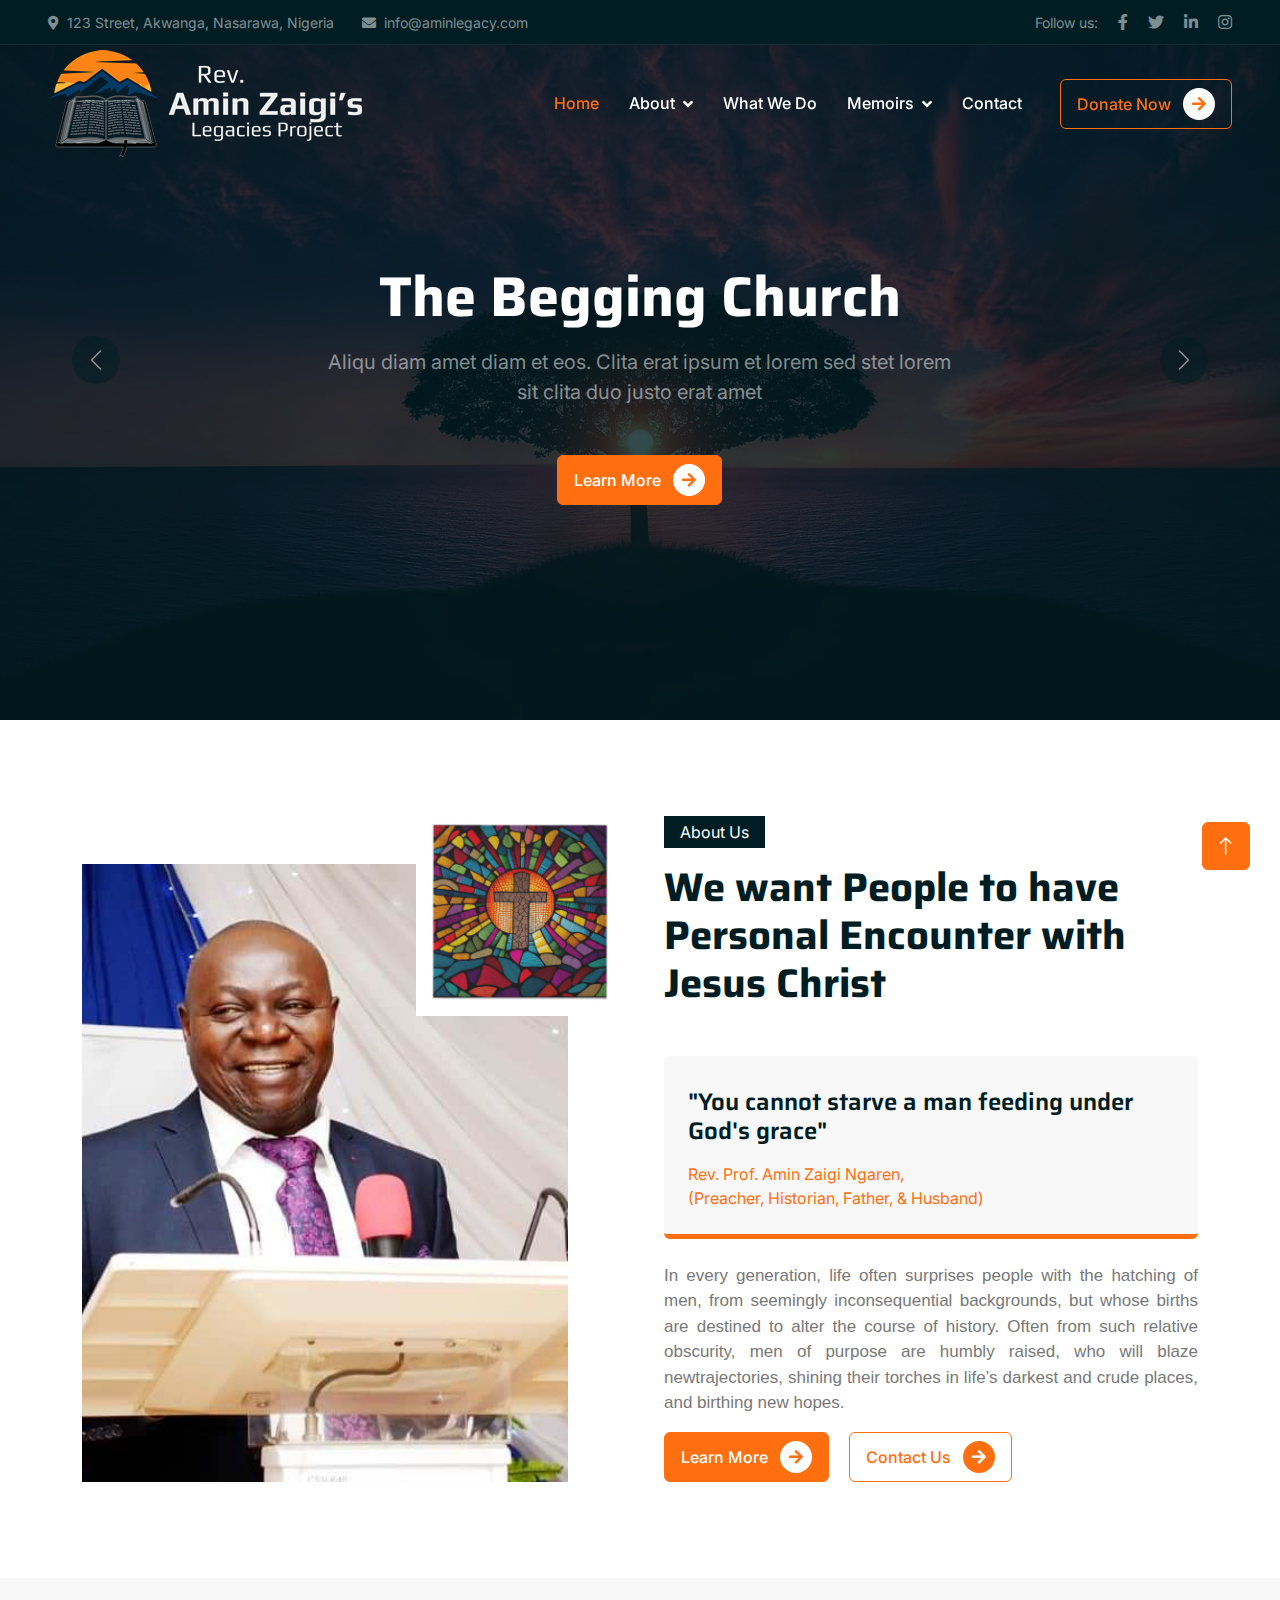
<file: index.html>
<!DOCTYPE html>
<html lang="en">
<head>
    <meta charset="utf-8">
    <title>Rev. Amin Legacy Project</title>
    <meta content="width=device-width, initial-scale=1.0" name="viewport">
    <meta content="" name="keywords">
    <meta content="" name="description">

    <!-- Favicon -->
    <link href="img/favicon.ico" rel="icon">

    <!-- Google Web Fonts -->
    <link rel="preconnect" href="https://fonts.googleapis.com">
    <link rel="preconnect" href="https://fonts.gstatic.com" crossorigin>
    <link href="https://fonts.googleapis.com/css2?family=Inter:wght@400;500;600&family=Saira:wght@500;600;700&display=swap" rel="stylesheet"> 

    <!-- Icon Font Stylesheet -->
    <link href="https://cdnjs.cloudflare.com/ajax/libs/font-awesome/5.10.0/css/all.min.css" rel="stylesheet">
    <link href="https://cdn.jsdelivr.net/npm/bootstrap-icons@1.4.1/font/bootstrap-icons.css" rel="stylesheet">

    <!-- Libraries Stylesheet -->
    <link href="lib/animate/animate.min.css" rel="stylesheet">
    <link href="lib/owlcarousel/assets/owl.carousel.min.css" rel="stylesheet">

    <!-- Customized Bootstrap Stylesheet -->
    <link href="css/bootstrap.min.css" rel="stylesheet">

    <!-- Template Stylesheet -->
    <link href="css/style.css" rel="stylesheet">
</head>

<body>
    <!-- Spinner Start -->
    <div id="spinner" class="show bg-white position-fixed translate-middle w-100 vh-100 top-50 start-50 d-flex align-items-center justify-content-center">
        <div class="spinner-grow text-primary" role="status"></div>
    </div>
    <!-- Spinner End -->


    <!-- Navbar Start -->
    <div class="container-fluid fixed-top px-0 wow fadeIn" data-wow-delay="0.1s">
        <div class="top-bar text-white-50 row gx-0 align-items-center d-none d-lg-flex bg-dark">
            <div class="col-lg-6 px-5 text-start">
                <small><i class="fa fa-map-marker-alt me-2"></i>123 Street, Akwanga, Nasarawa, Nigeria</small>
                <small class="ms-4"><i class="fa fa-envelope me-2"></i>info@aminlegacy.com</small>
            </div>
            <div class="col-lg-6 px-5 text-end">
                <small>Follow us:</small>
                <a class="text-white-50 ms-3" href=""><i class="fab fa-facebook-f"></i></a>
                <a class="text-white-50 ms-3" href=""><i class="fab fa-twitter"></i></a>
                <a class="text-white-50 ms-3" href=""><i class="fab fa-linkedin-in"></i></a>
                <a class="text-white-50 ms-3" href=""><i class="fab fa-instagram"></i></a>
            </div>
        </div>

        <nav class="navbar navbar-expand-lg navbar-dark py-lg-0 px-lg-5 wow fadeIn" data-wow-delay="0.1s">
            <a  class="navbar-brand" href="#">
                <img src="./img/logos.png " width="314" height="107" class="d-inline-block align-top" alt="">
              </a>
            <button type="button" class="navbar-toggler me-4" data-bs-toggle="collapse" data-bs-target="#navbarCollapse">
                <span class="navbar-toggler-icon"></span>
            </button>
            <div class="collapse navbar-collapse" id="navbarCollapse">
                <div class="navbar-nav ms-auto p-4 p-lg-0">
                    <a href="index.html" class="nav-item nav-link active">Home</a>
                    <div class="nav-item dropdown">
                        <a href="#" class="nav-link dropdown-toggle" data-bs-toggle="dropdown">About</a>
                        <div class="dropdown-menu m-0">
                            <a href="#aboutamin.html" class="dropdown-item">About Rev. Amin</a>
                            <a href="#service.html" class="dropdown-item">About Amin Legacy Project</a>
                            <a href="#donate.html" class="dropdown-item">Donate</a>
                            <a href="#team.html" class="dropdown-item">Our Team</a>
                            <a href="#blog.html" class="dropdown-item">Blog</a>
                        </div>
                    </div>
                    <a href="#whatwedo.html" class="nav-item nav-link">What We Do</a>
                    <div class="nav-item dropdown">
                        <a href="#" class="nav-link dropdown-toggle" data-bs-toggle="dropdown">Memoirs</a>
                        <div class="dropdown-menu m-0">
                            <a href="#aboutamin.html" class="dropdown-item">Rev. Amin's Sermons</a>
                            <a href="#service.html" class="dropdown-item">Rev. Amin's Articles</a>
                            <a href="#team.html" class="dropdown-item">Academic Works</a>
                            <a href="#donate.html" class="dropdown-item">Gallery</a>
                            <a href="#blog.html" class="dropdown-item">Timeline</a>
                        </div>
                    </div>
                    <a href="contact.html" class="nav-item nav-link">Contact</a>
                </div>
                <div class="d-none d-lg-flex ms-2">
                    <a class="btn btn-outline-primary py-2 px-3" href="">
                        Donate Now
                        <div class="d-inline-flex btn-sm-square bg-white text-primary rounded-circle ms-2">
                            <i class="fa fa-arrow-right"></i>
                        </div>
                    </a>
                </div>
            </div>
        </nav>
    </div>
    <!-- Navbar End -->


    <!-- Carousel Start -->
    <div class="container-fluid p-0 mb-5">
        <div id="header-carousel" class="carousel slide" data-bs-ride="carousel">
            <div class="carousel-inner">
                <div class="carousel-item active">
                    <img class="w-100" src="img/carousel-1.jpg" alt="Image">
                    <div class="carousel-caption">
                        <div class="container">
                            <div class="row justify-content-center">
                                <div class="col-lg-7 pt-5">
                                    <h1 class="display-4 text-white mb-3 animated slideInDown">The Begging Church</h1>
                                    <p class="fs-5 text-white-50 mb-5 animated slideInDown">Aliqu diam amet diam et eos. Clita erat ipsum et lorem sed stet lorem sit clita duo justo erat amet</p>
                                    <a class="btn btn-primary py-2 px-3 animated slideInDown" href="">
                                        Learn More
                                        <div class="d-inline-flex btn-sm-square bg-white text-primary rounded-circle ms-2">
                                            <i class="fa fa-arrow-right"></i>
                                        </div>
                                    </a>
                                </div>
                            </div>
                        </div>
                    </div>
                </div>
                <div class="carousel-item">
                    <img class="w-100" src="img/carousel-2.jpg" alt="Image">
                    <div class="carousel-caption">
                        <div class="container">
                            <div class="row justify-content-center">
                                <div class="col-lg-7 pt-5">
                                    <h1 class="display-4 text-white mb-3 animated slideInDown">Give me this Mountain</h1>
                                    <p class="fs-5 text-white-50 mb-5 animated slideInDown">Aliqu diam amet diam et eos. Clita erat ipsum et lorem sed stet lorem sit clita duo justo erat amet</p>
                                    <a class="btn btn-primary py-2 px-3 animated slideInDown" href="">
                                        Learn More
                                        <div class="d-inline-flex btn-sm-square bg-white text-primary rounded-circle ms-2">
                                            <i class="fa fa-arrow-right"></i>
                                        </div>
                                    </a>
                                </div>
                            </div>
                        </div>
                    </div>
                </div>
            </div>
            <button class="carousel-control-prev" type="button" data-bs-target="#header-carousel"
                data-bs-slide="prev">
                <span class="carousel-control-prev-icon" aria-hidden="true"></span>
                <span class="visually-hidden">Previous</span>
            </button>
            <button class="carousel-control-next" type="button" data-bs-target="#header-carousel"
                data-bs-slide="next">
                <span class="carousel-control-next-icon" aria-hidden="true"></span>
                <span class="visually-hidden">Next</span>
            </button>
        </div>
    </div>
    <!-- Carousel End -->


    <!-- About Start -->
    <div class="container-xxl py-5">
        <div class="container">
            <div class="row g-5">
                <div class="col-lg-6 wow fadeInUp" data-wow-delay="0.1s">
                    <div class="position-relative overflow-hidden h-100" style="min-height: 400px;">
                        <img class="position-absolute w-100 h-100 pt-5 pe-5" src="img/about-1.jpg" alt="" style="object-fit: cover;">
                        <img class="position-absolute top-0 end-0 bg-white ps-2 pb-2" src="img/about-2.jpg" alt="" style="width: 200px; height: 200px;">
                    </div>
                </div>
                <div class="col-lg-6 wow fadeInUp" data-wow-delay="0.5s">
                    <div class="h-100">
                        <div class="d-inline-block bg-dark text-white py-1 px-3 mb-3">About Us</div>
                        <h1 class="display-6 mb-5">We want People to have Personal Encounter with Jesus Christ</h1>
                        <div class="bg-light border-bottom border-5 border-primary rounded p-4 mb-4">
                            <p class="text-dark mb-2"><h4>"You cannot starve a man feeding under God's grace"</h4></p>
                            <span class="text-primary">Rev. Prof. Amin Zaigi Ngaren, <br>(Preacher, Historian, Father, & Husband)</span>
                        </div>
                        <p class="zaigi">In every generation, life often surprises people with the hatching of 
                            men, from seemingly inconsequential backgrounds, but whose births are destined to 
                            alter the course of history. Often from such relative obscurity, men of purpose are 
                            humbly raised, who will blaze newtrajectories, shining their torches in life’s 
                            darkest and crude places, and birthing new hopes.</p>
                        <a class="btn btn-primary py-2 px-3 me-3" href="">
                            Learn More
                            <div class="d-inline-flex btn-sm-square bg-white text-primary rounded-circle ms-2">
                                <i class="fa fa-arrow-right"></i>
                            </div>
                        </a>
                        <a class="btn btn-outline-primary py-2 px-3" href="">
                            Contact Us
                            <div class="d-inline-flex btn-sm-square bg-primary text-white rounded-circle ms-2">
                                <i class="fa fa-arrow-right"></i>
                            </div>
                        </a>
                    </div>
                </div>
            </div>
        </div>
    </div>
    <!-- About End -->


    <!-- Causes Start -->
    <div class="container-xxl bg-light my-5 py-5">
        <div class="container py-5">
            <div class="text-center mx-auto mb-5 wow fadeInUp" data-wow-delay="0.1s" style="max-width: 500px;">
                <div class="d-inline-block bg-dark text-white py-1 px-3 mb-3">Feature Causes</div>
                <h1 class="display-6 mb-5">Every Person Deserves The Opportunity To Know Christ</h1>
            </div>
            <div class="row g-4 justify-content-center">
                <div class="col-lg-4 col-md-6 wow fadeInUp" data-wow-delay="0.1s">
                    <div class="causes-item d-flex flex-column bg-white border-top border-5 border-primary rounded-top overflow-hidden h-100">
                        <div class="text-center p-4 pt-0">
                            <div class="d-inline-block bg-primary text-white rounded-bottom fs-5 pb-1 px-3 mb-4">
                                <small>Education</small>
                            </div>
                            <h5 class="mb-3">Education For African Children</h5>
                            <p>Tempor erat elitr rebum at clita dolor diam ipsum sit diam amet diam et eos</p>
                            </div>
                        <div class="position-relative mt-auto">
                            <img class="img-fluid" src="img/courses-1.jpg" alt="">
                            <div class="causes-overlay">
                                <a class="btn btn-outline-primary" href="">
                                    Read More
                                    <div class="d-inline-flex btn-sm-square bg-primary text-white rounded-circle ms-2">
                                        <i class="fa fa-arrow-right"></i>
                                    </div>
                                </a>
                            </div>
                        </div>
                    </div>
                </div>
                <div class="col-lg-4 col-md-6 wow fadeInUp" data-wow-delay="0.3s">
                    <div class="causes-item d-flex flex-column bg-white border-top border-5 border-primary rounded-top overflow-hidden h-100">
                        <div class="text-center p-4 pt-0">
                            <div class="d-inline-block bg-primary text-white rounded-bottom fs-5 pb-1 px-3 mb-4">
                                <small>Pure Water</small>
                            </div>
                            <h5 class="mb-3">Ensure Pure Drinking Water</h5>
                            <p>Tempor erat elitr rebum at clita dolor diam ipsum sit diam amet diam et eos</p>
                             
                        </div>
                        <div class="position-relative mt-auto">
                            <img class="img-fluid" src="img/courses-2.jpg" alt="">
                            <div class="causes-overlay">
                                <a class="btn btn-outline-primary" href="">
                                    Read More
                                    <div class="d-inline-flex btn-sm-square bg-primary text-white rounded-circle ms-2">
                                        <i class="fa fa-arrow-right"></i>
                                    </div>
                                </a>
                            </div>
                        </div>
                    </div>
                </div>
                <div class="col-lg-4 col-md-6 wow fadeInUp" data-wow-delay="0.5s">
                    <div class="causes-item d-flex flex-column bg-white border-top border-5 border-primary rounded-top overflow-hidden h-100">
                        <div class="text-center p-4 pt-0">
                            <div class="d-inline-block bg-primary text-white rounded-bottom fs-5 pb-1 px-3 mb-4">
                                <small>Healthy Life</small>
                            </div>
                            <h5 class="mb-3">Ensure Medical Treatment</h5>
                            <p>Tempor erat elitr rebum at clita dolor diam ipsum sit diam amet diam et eos</p>
                            </div>
                        <div class="position-relative mt-auto">
                            <img class="img-fluid" src="img/courses-3.jpg" alt="">
                            <div class="causes-overlay">
                                <a class="btn btn-outline-primary" href="">
                                    Read More
                                    <div class="d-inline-flex btn-sm-square bg-primary text-white rounded-circle ms-2">
                                        <i class="fa fa-arrow-right"></i>
                                    </div>
                                </a>
                            </div>
                        </div>
                    </div>
                </div>
            </div>
        </div>
    </div>
    <!-- Causes End -->


    <!-- Service Start -->
    <div class="container-xxl py-5">
        <div class="container">
            <div class="text-center mx-auto mb-5 wow fadeInUp" data-wow-delay="0.1s" style="max-width: 500px;">
                <div class="d-inline-block bg-dark text-white py-1 px-3 mb-3">What We Do</div>
                <h1 class="display-6 mb-5">Learn More What We Do And Get Involved</h1>
            </div>
            <div class="row g-4 justify-content-center">
                <div class="col-lg-4 col-md-6 wow fadeInUp" data-wow-delay="0.1s">
                    <div class="service-item bg-white text-center h-100 p-4 p-xl-5">
                        <img class="img-fluid mb-4" src="img/icon-1.png" alt="">
                        <h4 class="mb-3">Child Education</h4>
                        <p class="mb-4">Tempor ut dolore lorem kasd vero ipsum sit eirmod sit. Ipsum diam justo sed vero dolor duo.</p>
                        <a class="btn btn-outline-primary px-3" href="">
                            Learn More
                            <div class="d-inline-flex btn-sm-square bg-primary text-white rounded-circle ms-2">
                                <i class="fa fa-arrow-right"></i>
                            </div>
                        </a>
                    </div>
                </div>
                <div class="col-lg-4 col-md-6 wow fadeInUp" data-wow-delay="0.3s">
                    <div class="service-item bg-white text-center h-100 p-4 p-xl-5">
                        <img class="img-fluid mb-4" src="img/icon-2.png" alt="">
                        <h4 class="mb-3">Medical Treatment</h4>
                        <p class="mb-4">Tempor ut dolore lorem kasd vero ipsum sit eirmod sit. Ipsum diam justo sed vero dolor duo.</p>
                        <a class="btn btn-outline-primary px-3" href="">
                            Learn More
                            <div class="d-inline-flex btn-sm-square bg-primary text-white rounded-circle ms-2">
                                <i class="fa fa-arrow-right"></i>
                            </div>
                        </a>
                    </div>
                </div>
                <div class="col-lg-4 col-md-6 wow fadeInUp" data-wow-delay="0.5s">
                    <div class="service-item bg-white text-center h-100 p-4 p-xl-5">
                        <img class="img-fluid mb-4" src="img/icon-3.png" alt="">
                        <h4 class="mb-3">Pure Drinking Water</h4>
                        <p class="mb-4">Tempor ut dolore lorem kasd vero ipsum sit eirmod sit. Ipsum diam justo sed vero dolor duo.</p>
                        <a class="btn btn-outline-primary px-3" href="">
                            Learn More
                            <div class="d-inline-flex btn-sm-square bg-primary text-white rounded-circle ms-2">
                                <i class="fa fa-arrow-right"></i>
                            </div>
                        </a>
                    </div>
                </div>
            </div>
        </div>
    </div>
    <!-- Service End -->


    <!-- Donate Start -->
    <div class="container-fluid donate my-5 py-5" data-parallax="scroll" data-image-src="img/carousel-2.jpg">
        <div class="container py-5">
            <div class="row g-5 align-items-center">
                <div class="col-lg-6 wow fadeIn" data-wow-delay="0.1s">
                    <div class="d-inline-block bg-dark text-white py-1 px-3 mb-3">Donate Now</div>
                    <h1 class="display-6 text-white mb-5">Thanks For The Results Achieved With You</h1>
                    <p class="text-white-50 mb-0">Tempor erat elitr rebum at clita. Diam dolor diam ipsum sit. Aliqu diam amet diam et eos. Clita erat ipsum et lorem et sit, sed stet lorem sit clita duo justo magna dolore erat amet</p>
                </div>
                <div class="col-lg-6 wow fadeIn" data-wow-delay="0.5s">
                    <div class="h-100 bg-white p-5">
                        <form>
                            <div class="row g-3">
                                <div class="col-12">
                                    <div class="form-floating">
                                        <input type="text" class="form-control bg-light border-0" id="name" placeholder="Your Name">
                                        <label for="name">Your Name</label>
                                    </div>
                                </div>
                                <div class="col-12">
                                    <div class="form-floating">
                                        <input type="email" class="form-control bg-light border-0" id="email" placeholder="Your Email">
                                        <label for="email">Your Email</label>
                                    </div>
                                </div>
                                <div class="col-12">
                                    <div class="btn-group d-flex justify-content-around">
                                        <input type="radio" class="btn-check" name="btnradio" id="btnradio1" checked>
                                        <label class="btn btn-light py-3" for="btnradio1">$10</label>

                                        <input type="radio" class="btn-check" name="btnradio" id="btnradio2">
                                        <label class="btn btn-light py-3" for="btnradio2">$20</label>

                                        <input type="radio" class="btn-check" name="btnradio" id="btnradio3">
                                        <label class="btn btn-light py-3" for="btnradio3">$30</label>
                                    </div>
                                </div>
                                <div class="col-12">
                                    <button class="btn btn-primary px-5" style="height: 60px;">
                                        Donate Now
                                        <div class="d-inline-flex btn-sm-square bg-white text-primary rounded-circle ms-2">
                                            <i class="fa fa-arrow-right"></i>
                                        </div>
                                    </button>
                                </div>
                            </div>
                        </form>
                    </div>
                </div>
            </div>
        </div>
    </div>
    <!-- Donate End -->


    <!-- Team Start -->
    <div class="container-xxl py-5">
        <div class="container">
            <div class="text-center mx-auto mb-5 wow fadeInUp" data-wow-delay="0.1s" style="max-width: 500px;">
                <div class="d-inline-block bg-dark text-white py-1 px-3 mb-3">Team Members</div>
                <h1 class="display-6 mb-5">Meet With Our Ordinary Soldiers</h1>
            </div>
            <div class="row g-4">
                <div class="col-lg-3 col-md-6 wow fadeInUp" data-wow-delay="0.1s">
                    <div class="team-item position-relative rounded overflow-hidden">
                        <div class="overflow-hidden">
                            <img class="img-fluid" src="img/team-1.jpg" alt="">
                        </div>
                        <div class="team-text bg-light text-center p-4">
                            <h5>Full Name</h5>
                            <p class="text-primary">Designation</p>
                            <div class="team-social text-center">
                                <a class="btn btn-square" href=""><i class="fab fa-facebook-f"></i></a>
                                <a class="btn btn-square" href=""><i class="fab fa-twitter"></i></a>
                                <a class="btn btn-square" href=""><i class="fab fa-instagram"></i></a>
                            </div>
                        </div>
                    </div>
                </div>
                <div class="col-lg-3 col-md-6 wow fadeInUp" data-wow-delay="0.3s">
                    <div class="team-item position-relative rounded overflow-hidden">
                        <div class="overflow-hidden">
                            <img class="img-fluid" src="img/team-2.jpg" alt="">
                        </div>
                        <div class="team-text bg-light text-center p-4">
                            <h5>Full Name</h5>
                            <p class="text-primary">Designation</p>
                            <div class="team-social text-center">
                                <a class="btn btn-square" href=""><i class="fab fa-facebook-f"></i></a>
                                <a class="btn btn-square" href=""><i class="fab fa-twitter"></i></a>
                                <a class="btn btn-square" href=""><i class="fab fa-instagram"></i></a>
                            </div>
                        </div>
                    </div>
                </div>
                <div class="col-lg-3 col-md-6 wow fadeInUp" data-wow-delay="0.5s">
                    <div class="team-item position-relative rounded overflow-hidden">
                        <div class="overflow-hidden">
                            <img class="img-fluid" src="img/team-3.jpg" alt="">
                        </div>
                        <div class="team-text bg-light text-center p-4">
                            <h5>Full Name</h5>
                            <p class="text-primary">Designation</p>
                            <div class="team-social text-center">
                                <a class="btn btn-square" href=""><i class="fab fa-facebook-f"></i></a>
                                <a class="btn btn-square" href=""><i class="fab fa-twitter"></i></a>
                                <a class="btn btn-square" href=""><i class="fab fa-instagram"></i></a>
                            </div>
                        </div>
                    </div>
                </div>
                <div class="col-lg-3 col-md-6 wow fadeInUp" data-wow-delay="0.7s">
                    <div class="team-item position-relative rounded overflow-hidden">
                        <div class="overflow-hidden">
                            <img class="img-fluid" src="img/team-4.jpg" alt="">
                        </div>
                        <div class="team-text bg-light text-center p-4">
                            <h5>Full Name</h5>
                            <p class="text-primary">Designation</p>
                            <div class="team-social text-center">
                                <a class="btn btn-square" href=""><i class="fab fa-facebook-f"></i></a>
                                <a class="btn btn-square" href=""><i class="fab fa-twitter"></i></a>
                                <a class="btn btn-square" href=""><i class="fab fa-instagram"></i></a>
                            </div>
                        </div>
                    </div>
                </div>
            </div>
        </div>
    </div>
    <!-- Team End -->


    <!-- Testimonial Start -->
    <div class="container-xxl py-5">
        <div class="container">
            <div class="text-center mx-auto mb-5 wow fadeInUp" data-wow-delay="0.1s" style="max-width: 500px;">
                <div class="d-inline-block bg-dark text-white py-1 px-3 mb-3">Testimonial</div>
                <h1 class="display-6 mb-5">People Impacted by Rev. Amin's Ministry</h1>
            </div>
            <div class="owl-carousel testimonial-carousel wow fadeInUp" data-wow-delay="0.1s">
                <div class="testimonial-item text-center">
                    <img class="img-fluid bg-light rounded-circle p-2 mx-auto mb-4" src="img/testimonial-1.jpg" style="width: 100px; height: 100px;">
                    <div class="testimonial-text rounded text-center p-4">
                        <p>Clita clita tempor justo dolor ipsum amet kasd amet duo justo duo duo labore sed sed. Magna ut diam sit et amet stet eos sed clita erat magna elitr erat sit sit erat at rebum justo sea clita.</p>
                        <h5 class="mb-1">Doner Name</h5>
                        <span class="fst-italic">Profession</span>
                    </div>
                </div>
                <div class="testimonial-item text-center">
                    <img class="img-fluid bg-light rounded-circle p-2 mx-auto mb-4" src="img/testimonial-2.jpg" style="width: 100px; height: 100px;">
                    <div class="testimonial-text rounded text-center p-4">
                        <p>Clita clita tempor justo dolor ipsum amet kasd amet duo justo duo duo labore sed sed. Magna ut diam sit et amet stet eos sed clita erat magna elitr erat sit sit erat at rebum justo sea clita.</p>
                        <h5 class="mb-1">Doner Name</h5>
                        <span class="fst-italic">Profession</span>
                    </div>
                </div>
                <div class="testimonial-item text-center">
                    <img class="img-fluid bg-light rounded-circle p-2 mx-auto mb-4" src="img/testimonial-3.jpg" style="width: 100px; height: 100px;">
                    <div class="testimonial-text rounded text-center p-4">
                        <p>Clita clita tempor justo dolor ipsum amet kasd amet duo justo duo duo labore sed sed. Magna ut diam sit et amet stet eos sed clita erat magna elitr erat sit sit erat at rebum justo sea clita.</p>
                        <h5 class="mb-1">Doner Name</h5>
                        <span class="fst-italic">Profession</span>
                    </div>
                </div>
            </div>
        </div>
    </div>
    <!-- Testimonial End -->


    <!-- Footer Start -->
    <div class="container-fluid bg-dark text-white-50 footer mt-5 pt-5 wow fadeIn" data-wow-delay="0.1s">
        <div class="container py-5">
            <div class="row g-5">
                <div class="col-lg-3 col-md-6">
                    <a  class="navbar-brand" href="#">
                <img src="./img/logos.png " width="157" height="67" class="d-inline-block align-top" alt="">
              </a>
                    <p>Diam dolor diam ipsum sit. Aliqu diam amet diam et eos. Clita erat ipsum et lorem et sit, sed stet lorem sit clita</p>
                    <div class="d-flex pt-2">
                        <a class="btn btn-square me-1" href=""><i class="fab fa-twitter"></i></a>
                        <a class="btn btn-square me-1" href=""><i class="fab fa-facebook-f"></i></a>
                        <a class="btn btn-square me-1" href=""><i class="fab fa-youtube"></i></a>
                        <a class="btn btn-square me-0" href=""><i class="fab fa-linkedin-in"></i></a>
                    </div>
                </div>
                <div class="col-lg-3 col-md-6">
                    <h5 class="text-light mb-4">Address</h5>
                    <p><i class="fa fa-map-marker-alt me-3"></i>123 Street, Akwanga, Nasarawa State, Nigeria</p>
                    <p><i class="fa fa-phone-alt me-3"></i>+234 806 539 0005</p>
                    <p><i class="fa fa-envelope me-3"></i>info@aminlegacy.com</p>
                </div>
                <div class="col-lg-3 col-md-6">
                    <h5 class="text-light mb-4">Quick Links</h5>
                    <a class="btn btn-link" href="">About Us</a>
                    <a class="btn btn-link" href="">Contact Us</a>
                    <a class="btn btn-link" href="">What We Do</a>
                    <a class="btn btn-link" href="">Terms & Condition</a>
                    <a class="btn btn-link" href="">Support</a>
                </div>
                <div class="col-lg-3 col-md-6">
                    <h5 class="text-light mb-4">Newsletter</h5>
                    <p>Dolor amet sit justo amet elitr clita ipsum elitr est.</p>
                    <div class="position-relative mx-auto" style="max-width: 400px;">
                        <input class="form-control bg-transparent w-100 py-3 ps-4 pe-5" type="text" placeholder="Your email">
                        <button type="button" class="btn btn-primary py-2 position-absolute top-0 end-0 mt-2 me-2">SignUp</button>
                    </div>
                </div>
            </div>
        </div>
        <div class="container-fluid copyright">
            <div class="container">
                <div class="row">
                    <div class="col-md-6 text-center text-md-start mb-3 mb-md-0">
                        &copy; <a href="#">Rev. Amin Legacy Project</a>. All Rights Reserved.
                    </div>
                    <div class="col-md-6 text-center text-md-end">
                        <!--/*** This template is free as long as you keep the footer author’s credit link/attribution link/backlink. If you'd like to use the template without the footer author’s credit link/attribution link/backlink, you can purchase the Credit Removal License from "https://htmlcodex.com/credit-removal". Thank you for your support. ***/-->
                        Designed & Developed By <a href="https://octatesystems.com">Kevin Cross Minchakpu</a>
                    </div>
                </div>
            </div>
        </div>
    </div>
    <!-- Footer End -->


    <!-- Back to Top -->
    <a href="#" class="btn btn-lg btn-primary btn-lg-square back-to-top"><i class="bi bi-arrow-up"></i></a>


    <!-- JavaScript Libraries -->
    <script src="https://code.jquery.com/jquery-3.4.1.min.js"></script>
    <script src="https://cdn.jsdelivr.net/npm/bootstrap@5.0.0/dist/js/bootstrap.bundle.min.js"></script>
    <script src="lib/wow/wow.min.js"></script>
    <script src="lib/easing/easing.min.js"></script>
    <script src="lib/waypoints/waypoints.min.js"></script>
    <script src="lib/owlcarousel/owl.carousel.min.js"></script>
    <script src="lib/parallax/parallax.min.js"></script>

    <!-- Template Javascript -->
    <script src="js/main.js"></script>
</body>

</html>
</file>
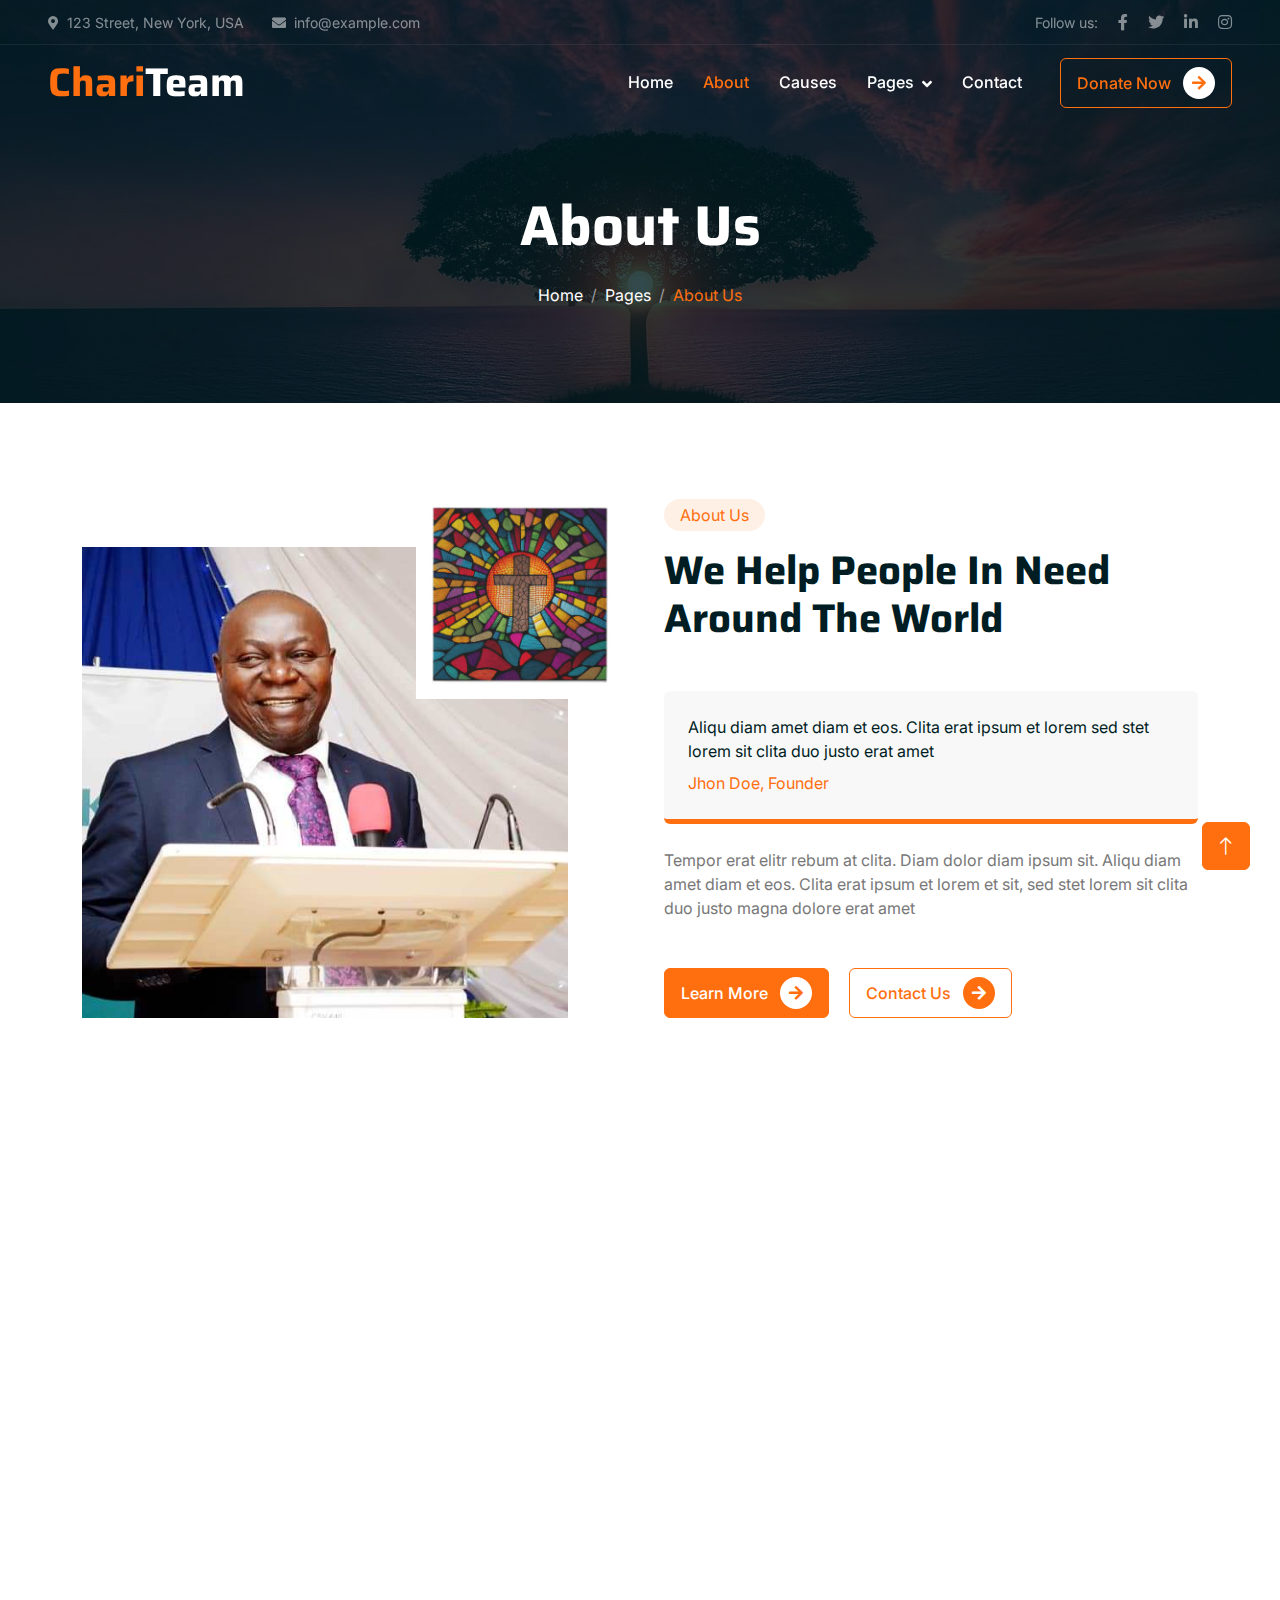
<file: about.html>
<!DOCTYPE html>
<html lang="en">

<head>
    <meta charset="utf-8">
    <title>ChariTeam - Free Nonprofit Website Template</title>
    <meta content="width=device-width, initial-scale=1.0" name="viewport">
    <meta content="" name="keywords">
    <meta content="" name="description">

    <!-- Favicon -->
    <link href="img/favicon.ico" rel="icon">

    <!-- Google Web Fonts -->
    <link rel="preconnect" href="https://fonts.googleapis.com">
    <link rel="preconnect" href="https://fonts.gstatic.com" crossorigin>
    <link href="https://fonts.googleapis.com/css2?family=Inter:wght@400;500;600&family=Saira:wght@500;600;700&display=swap" rel="stylesheet"> 

    <!-- Icon Font Stylesheet -->
    <link href="https://cdnjs.cloudflare.com/ajax/libs/font-awesome/5.10.0/css/all.min.css" rel="stylesheet">
    <link href="https://cdn.jsdelivr.net/npm/bootstrap-icons@1.4.1/font/bootstrap-icons.css" rel="stylesheet">

    <!-- Libraries Stylesheet -->
    <link href="lib/animate/animate.min.css" rel="stylesheet">
    <link href="lib/owlcarousel/assets/owl.carousel.min.css" rel="stylesheet">

    <!-- Customized Bootstrap Stylesheet -->
    <link href="css/bootstrap.min.css" rel="stylesheet">

    <!-- Template Stylesheet -->
    <link href="css/style.css" rel="stylesheet">
</head>

<body>
    <!-- Spinner Start -->
    <div id="spinner" class="show bg-white position-fixed translate-middle w-100 vh-100 top-50 start-50 d-flex align-items-center justify-content-center">
        <div class="spinner-grow text-primary" role="status"></div>
    </div>
    <!-- Spinner End -->


    <!-- Navbar Start -->
    <div class="container-fluid fixed-top px-0 wow fadeIn" data-wow-delay="0.1s">
        <div class="top-bar text-white-50 row gx-0 align-items-center d-none d-lg-flex">
            <div class="col-lg-6 px-5 text-start">
                <small><i class="fa fa-map-marker-alt me-2"></i>123 Street, New York, USA</small>
                <small class="ms-4"><i class="fa fa-envelope me-2"></i>info@example.com</small>
            </div>
            <div class="col-lg-6 px-5 text-end">
                <small>Follow us:</small>
                <a class="text-white-50 ms-3" href=""><i class="fab fa-facebook-f"></i></a>
                <a class="text-white-50 ms-3" href=""><i class="fab fa-twitter"></i></a>
                <a class="text-white-50 ms-3" href=""><i class="fab fa-linkedin-in"></i></a>
                <a class="text-white-50 ms-3" href=""><i class="fab fa-instagram"></i></a>
            </div>
        </div>

        <nav class="navbar navbar-expand-lg navbar-dark py-lg-0 px-lg-5 wow fadeIn" data-wow-delay="0.1s">
            <a href="index.html" class="navbar-brand ms-4 ms-lg-0">
                <h1 class="fw-bold text-primary m-0">Chari<span class="text-white">Team</span></h1>
            </a>
            <button type="button" class="navbar-toggler me-4" data-bs-toggle="collapse" data-bs-target="#navbarCollapse">
                <span class="navbar-toggler-icon"></span>
            </button>
            <div class="collapse navbar-collapse" id="navbarCollapse">
                <div class="navbar-nav ms-auto p-4 p-lg-0">
                    <a href="index.html" class="nav-item nav-link">Home</a>
                    <a href="about.html" class="nav-item nav-link active">About</a>
                    <a href="causes.html" class="nav-item nav-link">Causes</a>
                    <div class="nav-item dropdown">
                        <a href="#" class="nav-link dropdown-toggle" data-bs-toggle="dropdown">Pages</a>
                        <div class="dropdown-menu m-0">
                            <a href="service.html" class="dropdown-item">Service</a>
                            <a href="donate.html" class="dropdown-item">Donate</a>
                            <a href="team.html" class="dropdown-item">Our Team</a>
                            <a href="testimonial.html" class="dropdown-item">Testimonial</a>
                            <a href="404.html" class="dropdown-item">404 Page</a>
                        </div>
                    </div>
                    <a href="contact.html" class="nav-item nav-link">Contact</a>
                </div>
                <div class="d-none d-lg-flex ms-2">
                    <a class="btn btn-outline-primary py-2 px-3" href="">
                        Donate Now
                        <div class="d-inline-flex btn-sm-square bg-white text-primary rounded-circle ms-2">
                            <i class="fa fa-arrow-right"></i>
                        </div>
                    </a>
                </div>
            </div>
        </nav>
    </div>
    <!-- Navbar End -->

    <!-- Page Header Start -->
    <div class="container-fluid page-header mb-5 wow fadeIn" data-wow-delay="0.1s">
        <div class="container text-center">
            <h1 class="display-4 text-white animated slideInDown mb-4">About Us</h1>
            <nav aria-label="breadcrumb animated slideInDown">
                <ol class="breadcrumb justify-content-center mb-0">
                    <li class="breadcrumb-item"><a class="text-white" href="#">Home</a></li>
                    <li class="breadcrumb-item"><a class="text-white" href="#">Pages</a></li>
                    <li class="breadcrumb-item text-primary active" aria-current="page">About Us</li>
                </ol>
            </nav>
        </div>
    </div>
    <!-- Page Header End -->


    <!-- About Start -->
    <div class="container-xxl py-5">
        <div class="container">
            <div class="row g-5">
                <div class="col-lg-6 wow fadeInUp" data-wow-delay="0.1s">
                    <div class="position-relative overflow-hidden h-100" style="min-height: 400px;">
                        <img class="position-absolute w-100 h-100 pt-5 pe-5" src="img/about-1.jpg" alt="" style="object-fit: cover;">
                        <img class="position-absolute top-0 end-0 bg-white ps-2 pb-2" src="img/about-2.jpg" alt="" style="width: 200px; height: 200px;">
                    </div>
                </div>
                <div class="col-lg-6 wow fadeInUp" data-wow-delay="0.5s">
                    <div class="h-100">
                        <div class="d-inline-block rounded-pill bg-secondary text-primary py-1 px-3 mb-3">About Us</div>
                        <h1 class="display-6 mb-5">We Help People In Need Around The World</h1>
                        <div class="bg-light border-bottom border-5 border-primary rounded p-4 mb-4">
                            <p class="text-dark mb-2">Aliqu diam amet diam et eos. Clita erat ipsum et lorem sed stet lorem sit clita duo justo erat amet</p>
                            <span class="text-primary">Jhon Doe, Founder</span>
                        </div>
                        <p class="mb-5">Tempor erat elitr rebum at clita. Diam dolor diam ipsum sit. Aliqu diam amet diam et eos. Clita erat ipsum et lorem et sit, sed stet lorem sit clita duo justo magna dolore erat amet</p>
                        <a class="btn btn-primary py-2 px-3 me-3" href="">
                            Learn More
                            <div class="d-inline-flex btn-sm-square bg-white text-primary rounded-circle ms-2">
                                <i class="fa fa-arrow-right"></i>
                            </div>
                        </a>
                        <a class="btn btn-outline-primary py-2 px-3" href="">
                            Contact Us
                            <div class="d-inline-flex btn-sm-square bg-primary text-white rounded-circle ms-2">
                                <i class="fa fa-arrow-right"></i>
                            </div>
                        </a>
                    </div>
                </div>
            </div>
        </div>
    </div>
    <!-- About End -->


    <!-- Service Start -->
    <div class="container-xxl py-5">
        <div class="container">
            <div class="text-center mx-auto mb-5 wow fadeInUp" data-wow-delay="0.1s" style="max-width: 500px;">
                <div class="d-inline-block rounded-pill bg-secondary text-primary py-1 px-3 mb-3">What We Do</div>
                <h1 class="display-6 mb-5">Learn More What We Do And Get Involved</h1>
            </div>
            <div class="row g-4 justify-content-center">
                <div class="col-lg-4 col-md-6 wow fadeInUp" data-wow-delay="0.1s">
                    <div class="service-item bg-white text-center h-100 p-4 p-xl-5">
                        <img class="img-fluid mb-4" src="img/icon-1.png" alt="">
                        <h4 class="mb-3">Child Education</h4>
                        <p class="mb-4">Tempor ut dolore lorem kasd vero ipsum sit eirmod sit. Ipsum diam justo sed vero dolor duo.</p>
                        <a class="btn btn-outline-primary px-3" href="">
                            Learn More
                            <div class="d-inline-flex btn-sm-square bg-primary text-white rounded-circle ms-2">
                                <i class="fa fa-arrow-right"></i>
                            </div>
                        </a>
                    </div>
                </div>
                <div class="col-lg-4 col-md-6 wow fadeInUp" data-wow-delay="0.3s">
                    <div class="service-item bg-white text-center h-100 p-4 p-xl-5">
                        <img class="img-fluid mb-4" src="img/icon-2.png" alt="">
                        <h4 class="mb-3">Medical Treatment</h4>
                        <p class="mb-4">Tempor ut dolore lorem kasd vero ipsum sit eirmod sit. Ipsum diam justo sed vero dolor duo.</p>
                        <a class="btn btn-outline-primary px-3" href="">
                            Learn More
                            <div class="d-inline-flex btn-sm-square bg-primary text-white rounded-circle ms-2">
                                <i class="fa fa-arrow-right"></i>
                            </div>
                        </a>
                    </div>
                </div>
                <div class="col-lg-4 col-md-6 wow fadeInUp" data-wow-delay="0.5s">
                    <div class="service-item bg-white text-center h-100 p-4 p-xl-5">
                        <img class="img-fluid mb-4" src="img/icon-3.png" alt="">
                        <h4 class="mb-3">Pure Drinking Water</h4>
                        <p class="mb-4">Tempor ut dolore lorem kasd vero ipsum sit eirmod sit. Ipsum diam justo sed vero dolor duo.</p>
                        <a class="btn btn-outline-primary px-3" href="">
                            Learn More
                            <div class="d-inline-flex btn-sm-square bg-primary text-white rounded-circle ms-2">
                                <i class="fa fa-arrow-right"></i>
                            </div>
                        </a>
                    </div>
                </div>
            </div>
        </div>
    </div>
    <!-- Service End -->


    <!-- Team Start -->
    <div class="container-xxl py-5">
        <div class="container">
            <div class="text-center mx-auto mb-5 wow fadeInUp" data-wow-delay="0.1s" style="max-width: 500px;">
                <div class="d-inline-block rounded-pill bg-secondary text-primary py-1 px-3 mb-3">Team Members</div>
                <h1 class="display-6 mb-5">Let's Meet With Our Ordinary Soldiers</h1>
            </div>
            <div class="row g-4">
                <div class="col-lg-3 col-md-6 wow fadeInUp" data-wow-delay="0.1s">
                    <div class="team-item position-relative rounded overflow-hidden">
                        <div class="overflow-hidden">
                            <img class="img-fluid" src="img/team-1.jpg" alt="">
                        </div>
                        <div class="team-text bg-light text-center p-4">
                            <h5>Full Name</h5>
                            <p class="text-primary">Designation</p>
                            <div class="team-social text-center">
                                <a class="btn btn-square" href=""><i class="fab fa-facebook-f"></i></a>
                                <a class="btn btn-square" href=""><i class="fab fa-twitter"></i></a>
                                <a class="btn btn-square" href=""><i class="fab fa-instagram"></i></a>
                            </div>
                        </div>
                    </div>
                </div>
                <div class="col-lg-3 col-md-6 wow fadeInUp" data-wow-delay="0.3s">
                    <div class="team-item position-relative rounded overflow-hidden">
                        <div class="overflow-hidden">
                            <img class="img-fluid" src="img/team-2.jpg" alt="">
                        </div>
                        <div class="team-text bg-light text-center p-4">
                            <h5>Full Name</h5>
                            <p class="text-primary">Designation</p>
                            <div class="team-social text-center">
                                <a class="btn btn-square" href=""><i class="fab fa-facebook-f"></i></a>
                                <a class="btn btn-square" href=""><i class="fab fa-twitter"></i></a>
                                <a class="btn btn-square" href=""><i class="fab fa-instagram"></i></a>
                            </div>
                        </div>
                    </div>
                </div>
                <div class="col-lg-3 col-md-6 wow fadeInUp" data-wow-delay="0.5s">
                    <div class="team-item position-relative rounded overflow-hidden">
                        <div class="overflow-hidden">
                            <img class="img-fluid" src="img/team-3.jpg" alt="">
                        </div>
                        <div class="team-text bg-light text-center p-4">
                            <h5>Full Name</h5>
                            <p class="text-primary">Designation</p>
                            <div class="team-social text-center">
                                <a class="btn btn-square" href=""><i class="fab fa-facebook-f"></i></a>
                                <a class="btn btn-square" href=""><i class="fab fa-twitter"></i></a>
                                <a class="btn btn-square" href=""><i class="fab fa-instagram"></i></a>
                            </div>
                        </div>
                    </div>
                </div>
                <div class="col-lg-3 col-md-6 wow fadeInUp" data-wow-delay="0.7s">
                    <div class="team-item position-relative rounded overflow-hidden">
                        <div class="overflow-hidden">
                            <img class="img-fluid" src="img/team-4.jpg" alt="">
                        </div>
                        <div class="team-text bg-light text-center p-4">
                            <h5>Full Name</h5>
                            <p class="text-primary">Designation</p>
                            <div class="team-social text-center">
                                <a class="btn btn-square" href=""><i class="fab fa-facebook-f"></i></a>
                                <a class="btn btn-square" href=""><i class="fab fa-twitter"></i></a>
                                <a class="btn btn-square" href=""><i class="fab fa-instagram"></i></a>
                            </div>
                        </div>
                    </div>
                </div>
            </div>
        </div>
    </div>
    <!-- Team End -->


    <!-- Footer Start -->
    <div class="container-fluid bg-dark text-white-50 footer mt-5 pt-5 wow fadeIn" data-wow-delay="0.1s">
        <div class="container py-5">
            <div class="row g-5">
                <div class="col-lg-3 col-md-6">
                    <h1 class="fw-bold text-primary mb-4">Chari<span class="text-white">Team</span></h1>
                    <p>Diam dolor diam ipsum sit. Aliqu diam amet diam et eos. Clita erat ipsum et lorem et sit, sed stet lorem sit clita</p>
                    <div class="d-flex pt-2">
                        <a class="btn btn-square me-1" href=""><i class="fab fa-twitter"></i></a>
                        <a class="btn btn-square me-1" href=""><i class="fab fa-facebook-f"></i></a>
                        <a class="btn btn-square me-1" href=""><i class="fab fa-youtube"></i></a>
                        <a class="btn btn-square me-0" href=""><i class="fab fa-linkedin-in"></i></a>
                    </div>
                </div>
                <div class="col-lg-3 col-md-6">
                    <h5 class="text-light mb-4">Address</h5>
                    <p><i class="fa fa-map-marker-alt me-3"></i>123 Street, New York, USA</p>
                    <p><i class="fa fa-phone-alt me-3"></i>+012 345 67890</p>
                    <p><i class="fa fa-envelope me-3"></i>info@example.com</p>
                </div>
                <div class="col-lg-3 col-md-6">
                    <h5 class="text-light mb-4">Quick Links</h5>
                    <a class="btn btn-link" href="">About Us</a>
                    <a class="btn btn-link" href="">Contact Us</a>
                    <a class="btn btn-link" href="">Our Services</a>
                    <a class="btn btn-link" href="">Terms & Condition</a>
                    <a class="btn btn-link" href="">Support</a>
                </div>
                <div class="col-lg-3 col-md-6">
                    <h5 class="text-light mb-4">Newsletter</h5>
                    <p>Dolor amet sit justo amet elitr clita ipsum elitr est.</p>
                    <div class="position-relative mx-auto" style="max-width: 400px;">
                        <input class="form-control bg-transparent w-100 py-3 ps-4 pe-5" type="text" placeholder="Your email">
                        <button type="button" class="btn btn-primary py-2 position-absolute top-0 end-0 mt-2 me-2">SignUp</button>
                    </div>
                </div>
            </div>
        </div>
        <div class="container-fluid copyright">
            <div class="container">
                <div class="row">
                    <div class="col-md-6 text-center text-md-start mb-3 mb-md-0">
                        &copy; <a href="#">Your Site Name</a>, All Right Reserved.
                    </div>
                    <div class="col-md-6 text-center text-md-end">
                        <!--/*** This template is free as long as you keep the footer author’s credit link/attribution link/backlink. If you'd like to use the template without the footer author’s credit link/attribution link/backlink, you can purchase the Credit Removal License from "https://htmlcodex.com/credit-removal". Thank you for your support. ***/-->
                        Designed By <a href="https://htmlcodex.com">HTML Codex</a>
                    </div>
                </div>
            </div>
        </div>
    </div>
    <!-- Footer End -->


    <!-- Back to Top -->
    <a href="#" class="btn btn-lg btn-primary btn-lg-square back-to-top"><i class="bi bi-arrow-up"></i></a>


    <!-- JavaScript Libraries -->
    <script src="https://code.jquery.com/jquery-3.4.1.min.js"></script>
    <script src="https://cdn.jsdelivr.net/npm/bootstrap@5.0.0/dist/js/bootstrap.bundle.min.js"></script>
    <script src="lib/wow/wow.min.js"></script>
    <script src="lib/easing/easing.min.js"></script>
    <script src="lib/waypoints/waypoints.min.js"></script>
    <script src="lib/owlcarousel/owl.carousel.min.js"></script>
    <script src="lib/parallax/parallax.min.js"></script>

    <!-- Template Javascript -->
    <script src="js/main.js"></script>
</body>

</html>
</file>
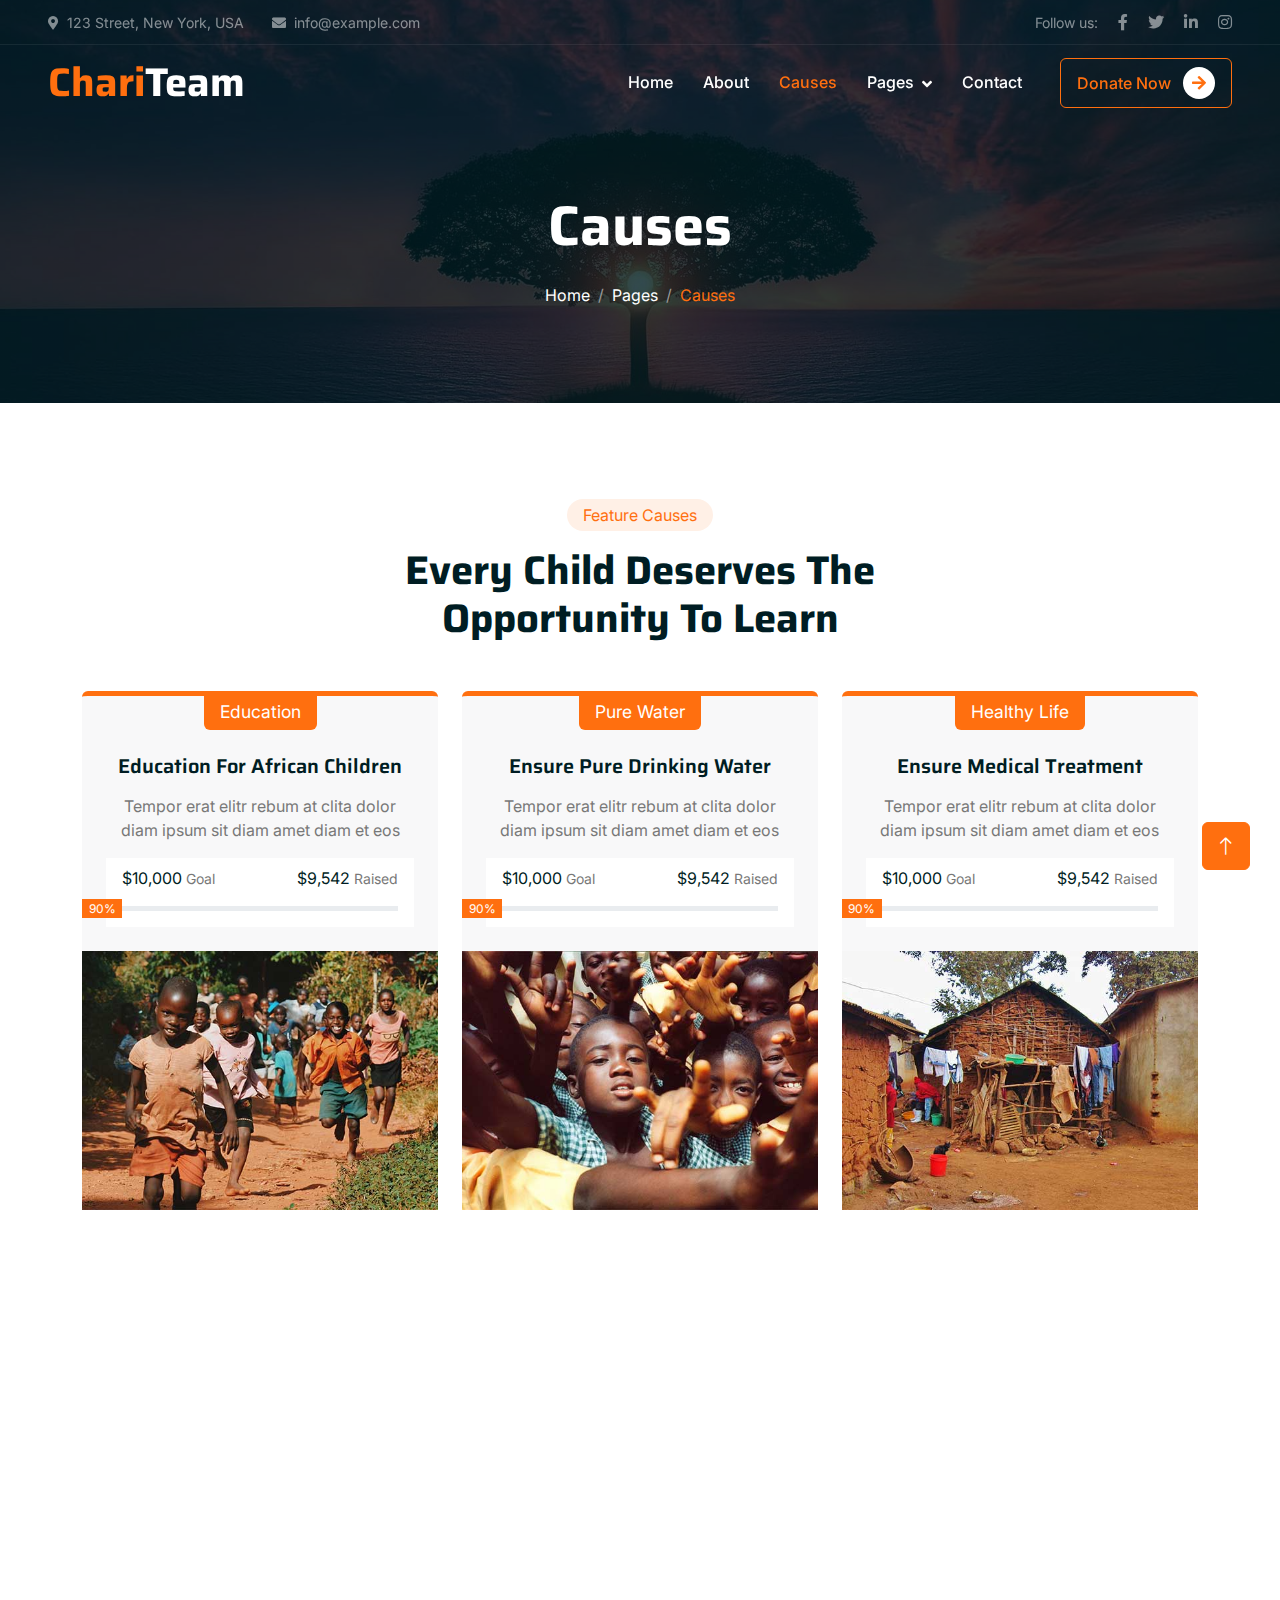
<file: causes.html>
<!DOCTYPE html>
<html lang="en">

<head>
    <meta charset="utf-8">
    <title>ChariTeam - Free Nonprofit Website Template</title>
    <meta content="width=device-width, initial-scale=1.0" name="viewport">
    <meta content="" name="keywords">
    <meta content="" name="description">

    <!-- Favicon -->
    <link href="img/favicon.ico" rel="icon">

    <!-- Google Web Fonts -->
    <link rel="preconnect" href="https://fonts.googleapis.com">
    <link rel="preconnect" href="https://fonts.gstatic.com" crossorigin>
    <link href="https://fonts.googleapis.com/css2?family=Inter:wght@400;500;600&family=Saira:wght@500;600;700&display=swap" rel="stylesheet"> 

    <!-- Icon Font Stylesheet -->
    <link href="https://cdnjs.cloudflare.com/ajax/libs/font-awesome/5.10.0/css/all.min.css" rel="stylesheet">
    <link href="https://cdn.jsdelivr.net/npm/bootstrap-icons@1.4.1/font/bootstrap-icons.css" rel="stylesheet">

    <!-- Libraries Stylesheet -->
    <link href="lib/animate/animate.min.css" rel="stylesheet">
    <link href="lib/owlcarousel/assets/owl.carousel.min.css" rel="stylesheet">

    <!-- Customized Bootstrap Stylesheet -->
    <link href="css/bootstrap.min.css" rel="stylesheet">

    <!-- Template Stylesheet -->
    <link href="css/style.css" rel="stylesheet">
</head>

<body>
    <!-- Spinner Start -->
    <div id="spinner" class="show bg-white position-fixed translate-middle w-100 vh-100 top-50 start-50 d-flex align-items-center justify-content-center">
        <div class="spinner-grow text-primary" role="status"></div>
    </div>
    <!-- Spinner End -->


    <!-- Navbar Start -->
    <div class="container-fluid fixed-top px-0 wow fadeIn" data-wow-delay="0.1s">
        <div class="top-bar text-white-50 row gx-0 align-items-center d-none d-lg-flex">
            <div class="col-lg-6 px-5 text-start">
                <small><i class="fa fa-map-marker-alt me-2"></i>123 Street, New York, USA</small>
                <small class="ms-4"><i class="fa fa-envelope me-2"></i>info@example.com</small>
            </div>
            <div class="col-lg-6 px-5 text-end">
                <small>Follow us:</small>
                <a class="text-white-50 ms-3" href=""><i class="fab fa-facebook-f"></i></a>
                <a class="text-white-50 ms-3" href=""><i class="fab fa-twitter"></i></a>
                <a class="text-white-50 ms-3" href=""><i class="fab fa-linkedin-in"></i></a>
                <a class="text-white-50 ms-3" href=""><i class="fab fa-instagram"></i></a>
            </div>
        </div>

        <nav class="navbar navbar-expand-lg navbar-dark py-lg-0 px-lg-5 wow fadeIn" data-wow-delay="0.1s">
            <a href="index.html" class="navbar-brand ms-4 ms-lg-0">
                <h1 class="fw-bold text-primary m-0">Chari<span class="text-white">Team</span></h1>
            </a>
            <button type="button" class="navbar-toggler me-4" data-bs-toggle="collapse" data-bs-target="#navbarCollapse">
                <span class="navbar-toggler-icon"></span>
            </button>
            <div class="collapse navbar-collapse" id="navbarCollapse">
                <div class="navbar-nav ms-auto p-4 p-lg-0">
                    <a href="index.html" class="nav-item nav-link">Home</a>
                    <a href="about.html" class="nav-item nav-link">About</a>
                    <a href="causes.html" class="nav-item nav-link active">Causes</a>
                    <div class="nav-item dropdown">
                        <a href="#" class="nav-link dropdown-toggle" data-bs-toggle="dropdown">Pages</a>
                        <div class="dropdown-menu m-0">
                            <a href="service.html" class="dropdown-item">Service</a>
                            <a href="donate.html" class="dropdown-item">Donate</a>
                            <a href="team.html" class="dropdown-item">Our Team</a>
                            <a href="testimonial.html" class="dropdown-item">Testimonial</a>
                            <a href="404.html" class="dropdown-item">404 Page</a>
                        </div>
                    </div>
                    <a href="contact.html" class="nav-item nav-link">Contact</a>
                </div>
                <div class="d-none d-lg-flex ms-2">
                    <a class="btn btn-outline-primary py-2 px-3" href="">
                        Donate Now
                        <div class="d-inline-flex btn-sm-square bg-white text-primary rounded-circle ms-2">
                            <i class="fa fa-arrow-right"></i>
                        </div>
                    </a>
                </div>
            </div>
        </nav>
    </div>
    <!-- Navbar End -->


    <!-- Page Header Start -->
    <div class="container-fluid page-header mb-5 wow fadeIn" data-wow-delay="0.1s">
        <div class="container text-center">
            <h1 class="display-4 text-white animated slideInDown mb-4">Causes</h1>
            <nav aria-label="breadcrumb animated slideInDown">
                <ol class="breadcrumb justify-content-center mb-0">
                    <li class="breadcrumb-item"><a class="text-white" href="#">Home</a></li>
                    <li class="breadcrumb-item"><a class="text-white" href="#">Pages</a></li>
                    <li class="breadcrumb-item text-primary active" aria-current="page">Causes</li>
                </ol>
            </nav>
        </div>
    </div>
    <!-- Page Header End -->


    <!-- Causes Start -->
    <div class="container-xxl py-5">
        <div class="container">
            <div class="text-center mx-auto mb-5 wow fadeInUp" data-wow-delay="0.1s" style="max-width: 500px;">
                <div class="d-inline-block rounded-pill bg-secondary text-primary py-1 px-3 mb-3">Feature Causes</div>
                <h1 class="display-6 mb-5">Every Child Deserves The Opportunity To Learn</h1>
            </div>
            <div class="row g-4 justify-content-center">
                <div class="col-lg-4 col-md-6 wow fadeInUp" data-wow-delay="0.1s">
                    <div class="causes-item d-flex flex-column bg-light border-top border-5 border-primary rounded-top overflow-hidden h-100">
                        <div class="text-center p-4 pt-0">
                            <div class="d-inline-block bg-primary text-white rounded-bottom fs-5 pb-1 px-3 mb-4">
                                <small>Education</small>
                            </div>
                            <h5 class="mb-3">Education For African Children</h5>
                            <p>Tempor erat elitr rebum at clita dolor diam ipsum sit diam amet diam et eos</p>
                            <div class="causes-progress bg-white p-3 pt-2">
                                <div class="d-flex justify-content-between">
                                    <p class="text-dark">$10,000 <small class="text-body">Goal</small></p>
                                    <p class="text-dark">$9,542 <small class="text-body">Raised</small></p>
                                </div>
                                <div class="progress">
                                    <div class="progress-bar" role="progressbar" aria-valuenow="90" aria-valuemin="0" aria-valuemax="100">
                                        <span>90%</span>
                                    </div>
                                </div>
                            </div>
                        </div>
                        <div class="position-relative mt-auto">
                            <img class="img-fluid" src="img/courses-1.jpg" alt="">
                            <div class="causes-overlay">
                                <a class="btn btn-outline-primary" href="">
                                    Read More
                                    <div class="d-inline-flex btn-sm-square bg-primary text-white rounded-circle ms-2">
                                        <i class="fa fa-arrow-right"></i>
                                    </div>
                                </a>
                            </div>
                        </div>
                    </div>
                </div>
                <div class="col-lg-4 col-md-6 wow fadeInUp" data-wow-delay="0.3s">
                    <div class="causes-item d-flex flex-column bg-light border-top border-5 border-primary rounded-top overflow-hidden h-100">
                        <div class="text-center p-4 pt-0">
                            <div class="d-inline-block bg-primary text-white rounded-bottom fs-5 pb-1 px-3 mb-4">
                                <small>Pure Water</small>
                            </div>
                            <h5 class="mb-3">Ensure Pure Drinking Water</h5>
                            <p>Tempor erat elitr rebum at clita dolor diam ipsum sit diam amet diam et eos</p>
                            <div class="causes-progress bg-white p-3 pt-2">
                                <div class="d-flex justify-content-between">
                                    <p class="text-dark">$10,000 <small class="text-body">Goal</small></p>
                                    <p class="text-dark">$9,542 <small class="text-body">Raised</small></p>
                                </div>
                                <div class="progress">
                                    <div class="progress-bar" role="progressbar" aria-valuenow="90" aria-valuemin="0" aria-valuemax="100">
                                        <span>90%</span>
                                    </div>
                                </div>
                            </div>
                        </div>
                        <div class="position-relative mt-auto">
                            <img class="img-fluid" src="img/courses-2.jpg" alt="">
                            <div class="causes-overlay">
                                <a class="btn btn-outline-primary" href="">
                                    Read More
                                    <div class="d-inline-flex btn-sm-square bg-primary text-white rounded-circle ms-2">
                                        <i class="fa fa-arrow-right"></i>
                                    </div>
                                </a>
                            </div>
                        </div>
                    </div>
                </div>
                <div class="col-lg-4 col-md-6 wow fadeInUp" data-wow-delay="0.5s">
                    <div class="causes-item d-flex flex-column bg-light border-top border-5 border-primary rounded-top overflow-hidden h-100">
                        <div class="text-center p-4 pt-0">
                            <div class="d-inline-block bg-primary text-white rounded-bottom fs-5 pb-1 px-3 mb-4">
                                <small>Healthy Life</small>
                            </div>
                            <h5 class="mb-3">Ensure Medical Treatment</h5>
                            <p>Tempor erat elitr rebum at clita dolor diam ipsum sit diam amet diam et eos</p>
                            <div class="causes-progress bg-white p-3 pt-2">
                                <div class="d-flex justify-content-between">
                                    <p class="text-dark">$10,000 <small class="text-body">Goal</small></p>
                                    <p class="text-dark">$9,542 <small class="text-body">Raised</small></p>
                                </div>
                                <div class="progress">
                                    <div class="progress-bar" role="progressbar" aria-valuenow="90" aria-valuemin="0" aria-valuemax="100">
                                        <span>90%</span>
                                    </div>
                                </div>
                            </div>
                        </div>
                        <div class="position-relative mt-auto">
                            <img class="img-fluid" src="img/courses-3.jpg" alt="">
                            <div class="causes-overlay">
                                <a class="btn btn-outline-primary" href="">
                                    Read More
                                    <div class="d-inline-flex btn-sm-square bg-primary text-white rounded-circle ms-2">
                                        <i class="fa fa-arrow-right"></i>
                                    </div>
                                </a>
                            </div>
                        </div>
                    </div>
                </div>
            </div>
        </div>
    </div>
    <!-- Causes End -->
        

    <!-- Footer Start -->
    <div class="container-fluid bg-dark text-white-50 footer mt-5 pt-5 wow fadeIn" data-wow-delay="0.1s">
        <div class="container py-5">
            <div class="row g-5">
                <div class="col-lg-3 col-md-6">
                    <h1 class="fw-bold text-primary mb-4">Chari<span class="text-white">Team</span></h1>
                    <p>Diam dolor diam ipsum sit. Aliqu diam amet diam et eos. Clita erat ipsum et lorem et sit, sed stet lorem sit clita</p>
                    <div class="d-flex pt-2">
                        <a class="btn btn-square me-1" href=""><i class="fab fa-twitter"></i></a>
                        <a class="btn btn-square me-1" href=""><i class="fab fa-facebook-f"></i></a>
                        <a class="btn btn-square me-1" href=""><i class="fab fa-youtube"></i></a>
                        <a class="btn btn-square me-0" href=""><i class="fab fa-linkedin-in"></i></a>
                    </div>
                </div>
                <div class="col-lg-3 col-md-6">
                    <h5 class="text-light mb-4">Address</h5>
                    <p><i class="fa fa-map-marker-alt me-3"></i>123 Street, New York, USA</p>
                    <p><i class="fa fa-phone-alt me-3"></i>+012 345 67890</p>
                    <p><i class="fa fa-envelope me-3"></i>info@example.com</p>
                </div>
                <div class="col-lg-3 col-md-6">
                    <h5 class="text-light mb-4">Quick Links</h5>
                    <a class="btn btn-link" href="">About Us</a>
                    <a class="btn btn-link" href="">Contact Us</a>
                    <a class="btn btn-link" href="">Our Services</a>
                    <a class="btn btn-link" href="">Terms & Condition</a>
                    <a class="btn btn-link" href="">Support</a>
                </div>
                <div class="col-lg-3 col-md-6">
                    <h5 class="text-light mb-4">Newsletter</h5>
                    <p>Dolor amet sit justo amet elitr clita ipsum elitr est.</p>
                    <div class="position-relative mx-auto" style="max-width: 400px;">
                        <input class="form-control bg-transparent w-100 py-3 ps-4 pe-5" type="text" placeholder="Your email">
                        <button type="button" class="btn btn-primary py-2 position-absolute top-0 end-0 mt-2 me-2">SignUp</button>
                    </div>
                </div>
            </div>
        </div>
        <div class="container-fluid copyright">
            <div class="container">
                <div class="row">
                    <div class="col-md-6 text-center text-md-start mb-3 mb-md-0">
                        &copy; <a href="#">Your Site Name</a>, All Right Reserved.
                    </div>
                    <div class="col-md-6 text-center text-md-end">
                        <!--/*** This template is free as long as you keep the footer author’s credit link/attribution link/backlink. If you'd like to use the template without the footer author’s credit link/attribution link/backlink, you can purchase the Credit Removal License from "https://htmlcodex.com/credit-removal". Thank you for your support. ***/-->
                        Designed By <a href="https://htmlcodex.com">HTML Codex</a>
                    </div>
                </div>
            </div>
        </div>
    </div>
    <!-- Footer End -->


    <!-- Back to Top -->
    <a href="#" class="btn btn-lg btn-primary btn-lg-square back-to-top"><i class="bi bi-arrow-up"></i></a>


    <!-- JavaScript Libraries -->
    <script src="https://code.jquery.com/jquery-3.4.1.min.js"></script>
    <script src="https://cdn.jsdelivr.net/npm/bootstrap@5.0.0/dist/js/bootstrap.bundle.min.js"></script>
    <script src="lib/wow/wow.min.js"></script>
    <script src="lib/easing/easing.min.js"></script>
    <script src="lib/waypoints/waypoints.min.js"></script>
    <script src="lib/owlcarousel/owl.carousel.min.js"></script>
    <script src="lib/parallax/parallax.min.js"></script>

    <!-- Template Javascript -->
    <script src="js/main.js"></script>
</body>

</html>
</file>
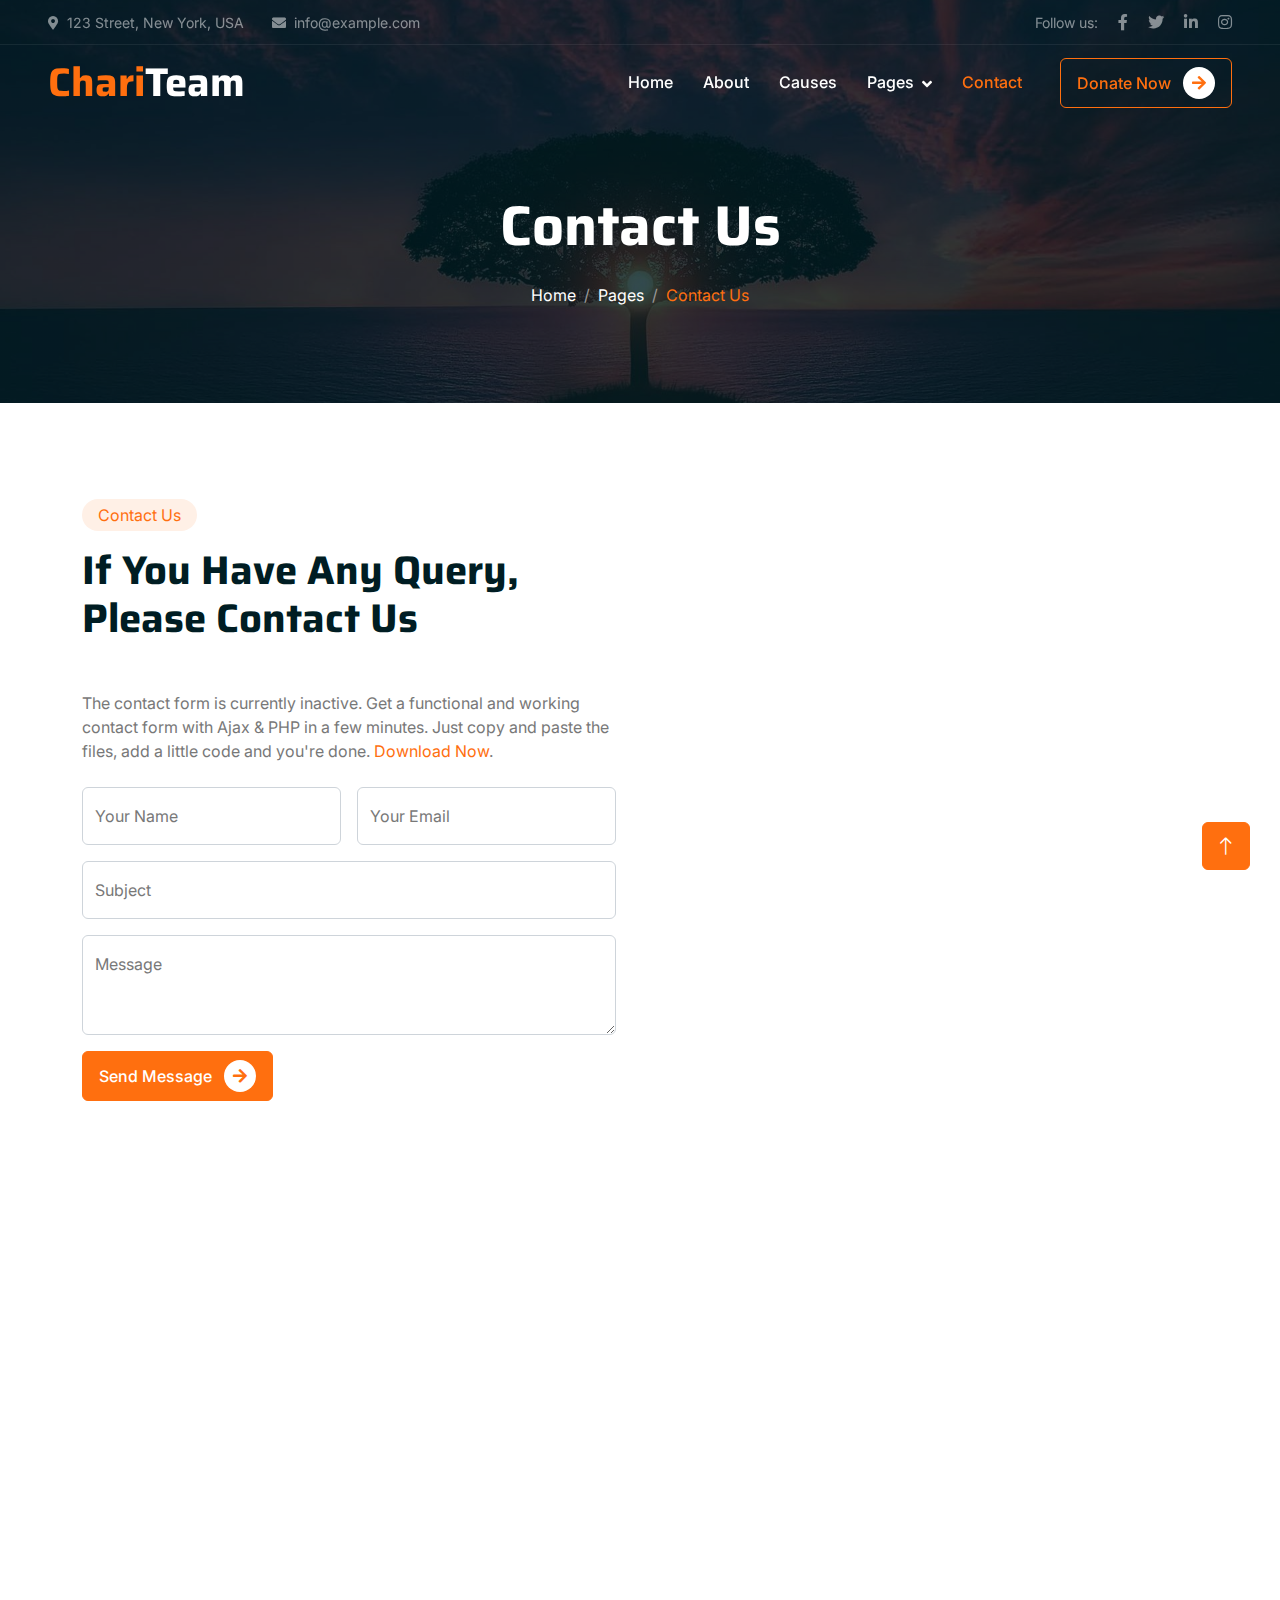
<file: contact.html>
<!DOCTYPE html>
<html lang="en">

<head>
    <meta charset="utf-8">
    <title>ChariTeam - Free Nonprofit Website Template</title>
    <meta content="width=device-width, initial-scale=1.0" name="viewport">
    <meta content="" name="keywords">
    <meta content="" name="description">

    <!-- Favicon -->
    <link href="img/favicon.ico" rel="icon">

    <!-- Google Web Fonts -->
    <link rel="preconnect" href="https://fonts.googleapis.com">
    <link rel="preconnect" href="https://fonts.gstatic.com" crossorigin>
    <link href="https://fonts.googleapis.com/css2?family=Inter:wght@400;500;600&family=Saira:wght@500;600;700&display=swap" rel="stylesheet"> 

    <!-- Icon Font Stylesheet -->
    <link href="https://cdnjs.cloudflare.com/ajax/libs/font-awesome/5.10.0/css/all.min.css" rel="stylesheet">
    <link href="https://cdn.jsdelivr.net/npm/bootstrap-icons@1.4.1/font/bootstrap-icons.css" rel="stylesheet">

    <!-- Libraries Stylesheet -->
    <link href="lib/animate/animate.min.css" rel="stylesheet">
    <link href="lib/owlcarousel/assets/owl.carousel.min.css" rel="stylesheet">

    <!-- Customized Bootstrap Stylesheet -->
    <link href="css/bootstrap.min.css" rel="stylesheet">

    <!-- Template Stylesheet -->
    <link href="css/style.css" rel="stylesheet">
</head>

<body>
    <!-- Spinner Start -->
    <div id="spinner" class="show bg-white position-fixed translate-middle w-100 vh-100 top-50 start-50 d-flex align-items-center justify-content-center">
        <div class="spinner-grow text-primary" role="status"></div>
    </div>
    <!-- Spinner End -->


    <!-- Navbar Start -->
    <div class="container-fluid fixed-top px-0 wow fadeIn" data-wow-delay="0.1s">
        <div class="top-bar text-white-50 row gx-0 align-items-center d-none d-lg-flex">
            <div class="col-lg-6 px-5 text-start">
                <small><i class="fa fa-map-marker-alt me-2"></i>123 Street, New York, USA</small>
                <small class="ms-4"><i class="fa fa-envelope me-2"></i>info@example.com</small>
            </div>
            <div class="col-lg-6 px-5 text-end">
                <small>Follow us:</small>
                <a class="text-white-50 ms-3" href=""><i class="fab fa-facebook-f"></i></a>
                <a class="text-white-50 ms-3" href=""><i class="fab fa-twitter"></i></a>
                <a class="text-white-50 ms-3" href=""><i class="fab fa-linkedin-in"></i></a>
                <a class="text-white-50 ms-3" href=""><i class="fab fa-instagram"></i></a>
            </div>
        </div>

        <nav class="navbar navbar-expand-lg navbar-dark py-lg-0 px-lg-5 wow fadeIn" data-wow-delay="0.1s">
            <a href="index.html" class="navbar-brand ms-4 ms-lg-0">
                <h1 class="fw-bold text-primary m-0">Chari<span class="text-white">Team</span></h1>
            </a>
            <button type="button" class="navbar-toggler me-4" data-bs-toggle="collapse" data-bs-target="#navbarCollapse">
                <span class="navbar-toggler-icon"></span>
            </button>
            <div class="collapse navbar-collapse" id="navbarCollapse">
                <div class="navbar-nav ms-auto p-4 p-lg-0">
                    <a href="index.html" class="nav-item nav-link">Home</a>
                    <a href="about.html" class="nav-item nav-link">About</a>
                    <a href="causes.html" class="nav-item nav-link">Causes</a>
                    <div class="nav-item dropdown">
                        <a href="#" class="nav-link dropdown-toggle" data-bs-toggle="dropdown">Pages</a>
                        <div class="dropdown-menu m-0">
                            <a href="service.html" class="dropdown-item">Service</a>
                            <a href="donate.html" class="dropdown-item">Donate</a>
                            <a href="team.html" class="dropdown-item">Our Team</a>
                            <a href="testimonial.html" class="dropdown-item">Testimonial</a>
                            <a href="404.html" class="dropdown-item">404 Page</a>
                        </div>
                    </div>
                    <a href="contact.html" class="nav-item nav-link active">Contact</a>
                </div>
                <div class="d-none d-lg-flex ms-2">
                    <a class="btn btn-outline-primary py-2 px-3" href="">
                        Donate Now
                        <div class="d-inline-flex btn-sm-square bg-white text-primary rounded-circle ms-2">
                            <i class="fa fa-arrow-right"></i>
                        </div>
                    </a>
                </div>
            </div>
        </nav>
    </div>
    <!-- Navbar End -->


    <!-- Page Header Start -->
    <div class="container-fluid page-header mb-5 wow fadeIn" data-wow-delay="0.1s">
        <div class="container text-center">
            <h1 class="display-4 text-white animated slideInDown mb-4">Contact Us</h1>
            <nav aria-label="breadcrumb animated slideInDown">
                <ol class="breadcrumb justify-content-center mb-0">
                    <li class="breadcrumb-item"><a class="text-white" href="#">Home</a></li>
                    <li class="breadcrumb-item"><a class="text-white" href="#">Pages</a></li>
                    <li class="breadcrumb-item text-primary active" aria-current="page">Contact Us</li>
                </ol>
            </nav>
        </div>
    </div>
    <!-- Page Header End -->


    <!-- Contact Start -->
    <div class="container-xxl py-5">
        <div class="container">
            <div class="row g-5">
                <div class="col-lg-6 wow fadeIn" data-wow-delay="0.1s">
                    <div class="d-inline-block rounded-pill bg-secondary text-primary py-1 px-3 mb-3">Contact Us</div>
                    <h1 class="display-6 mb-5">If You Have Any Query, Please Contact Us</h1>
                    <p class="mb-4">The contact form is currently inactive. Get a functional and working contact form with Ajax & PHP in a few minutes. Just copy and paste the files, add a little code and you're done. <a href="https://htmlcodex.com/contact-form">Download Now</a>.</p>
                    <form>
                        <div class="row g-3">
                            <div class="col-md-6">
                                <div class="form-floating">
                                    <input type="text" class="form-control" id="name" placeholder="Your Name">
                                    <label for="name">Your Name</label>
                                </div>
                            </div>
                            <div class="col-md-6">
                                <div class="form-floating">
                                    <input type="email" class="form-control" id="email" placeholder="Your Email">
                                    <label for="email">Your Email</label>
                                </div>
                            </div>
                            <div class="col-12">
                                <div class="form-floating">
                                    <input type="text" class="form-control" id="subject" placeholder="Subject">
                                    <label for="subject">Subject</label>
                                </div>
                            </div>
                            <div class="col-12">
                                <div class="form-floating">
                                    <textarea class="form-control" placeholder="Leave a message here" id="message" style="height: 100px"></textarea>
                                    <label for="message">Message</label>
                                </div>
                            </div>
                            <div class="col-12">
                                <button class="btn btn-primary py-2 px-3 me-3">
                                    Send Message
                                    <div class="d-inline-flex btn-sm-square bg-white text-primary rounded-circle ms-2">
                                        <i class="fa fa-arrow-right"></i>
                                    </div>
                                </button>
                            </div>
                        </div>
                    </form>
                </div>
                <div class="col-lg-6 wow fadeIn" data-wow-delay="0.5s" style="min-height: 450px;">
                    <div class="position-relative rounded overflow-hidden h-100">
                        <iframe class="position-relative w-100 h-100"
                        src="https://www.google.com/maps/embed?pb=!1m18!1m12!1m3!1d3001156.4288297426!2d-78.01371936852176!3d42.72876761954724!2m3!1f0!2f0!3f0!3m2!1i1024!2i768!4f13.1!3m3!1m2!1s0x4ccc4bf0f123a5a9%3A0xddcfc6c1de189567!2sNew%20York%2C%20USA!5e0!3m2!1sen!2sbd!4v1603794290143!5m2!1sen!2sbd"
                        frameborder="0" style="min-height: 450px; border:0;" allowfullscreen="" aria-hidden="false"
                        tabindex="0"></iframe>
                    </div>
                </div>
            </div>
        </div>
    </div>
    <!-- Contact End -->


    <!-- Footer Start -->
    <div class="container-fluid bg-dark text-white-50 footer mt-5 pt-5 wow fadeIn" data-wow-delay="0.1s">
        <div class="container py-5">
            <div class="row g-5">
                <div class="col-lg-3 col-md-6">
                    <h1 class="fw-bold text-primary mb-4">Chari<span class="text-white">Team</span></h1>
                    <p>Diam dolor diam ipsum sit. Aliqu diam amet diam et eos. Clita erat ipsum et lorem et sit, sed stet lorem sit clita</p>
                    <div class="d-flex pt-2">
                        <a class="btn btn-square me-1" href=""><i class="fab fa-twitter"></i></a>
                        <a class="btn btn-square me-1" href=""><i class="fab fa-facebook-f"></i></a>
                        <a class="btn btn-square me-1" href=""><i class="fab fa-youtube"></i></a>
                        <a class="btn btn-square me-0" href=""><i class="fab fa-linkedin-in"></i></a>
                    </div>
                </div>
                <div class="col-lg-3 col-md-6">
                    <h5 class="text-light mb-4">Address</h5>
                    <p><i class="fa fa-map-marker-alt me-3"></i>123 Street, New York, USA</p>
                    <p><i class="fa fa-phone-alt me-3"></i>+012 345 67890</p>
                    <p><i class="fa fa-envelope me-3"></i>info@example.com</p>
                </div>
                <div class="col-lg-3 col-md-6">
                    <h5 class="text-light mb-4">Quick Links</h5>
                    <a class="btn btn-link" href="">About Us</a>
                    <a class="btn btn-link" href="">Contact Us</a>
                    <a class="btn btn-link" href="">Our Services</a>
                    <a class="btn btn-link" href="">Terms & Condition</a>
                    <a class="btn btn-link" href="">Support</a>
                </div>
                <div class="col-lg-3 col-md-6">
                    <h5 class="text-light mb-4">Newsletter</h5>
                    <p>Dolor amet sit justo amet elitr clita ipsum elitr est.</p>
                    <div class="position-relative mx-auto" style="max-width: 400px;">
                        <input class="form-control bg-transparent w-100 py-3 ps-4 pe-5" type="text" placeholder="Your email">
                        <button type="button" class="btn btn-primary py-2 position-absolute top-0 end-0 mt-2 me-2">SignUp</button>
                    </div>
                </div>
            </div>
        </div>
        <div class="container-fluid copyright">
            <div class="container">
                <div class="row">
                    <div class="col-md-6 text-center text-md-start mb-3 mb-md-0">
                        &copy; <a href="#">Your Site Name</a>, All Right Reserved.
                    </div>
                    <div class="col-md-6 text-center text-md-end">
                        <!--/*** This template is free as long as you keep the footer author’s credit link/attribution link/backlink. If you'd like to use the template without the footer author’s credit link/attribution link/backlink, you can purchase the Credit Removal License from "https://htmlcodex.com/credit-removal". Thank you for your support. ***/-->
                        Designed By <a href="https://htmlcodex.com">HTML Codex</a>
                    </div>
                </div>
            </div>
        </div>
    </div>
    <!-- Footer End -->


    <!-- Back to Top -->
    <a href="#" class="btn btn-lg btn-primary btn-lg-square back-to-top"><i class="bi bi-arrow-up"></i></a>


    <!-- JavaScript Libraries -->
    <script src="https://code.jquery.com/jquery-3.4.1.min.js"></script>
    <script src="https://cdn.jsdelivr.net/npm/bootstrap@5.0.0/dist/js/bootstrap.bundle.min.js"></script>
    <script src="lib/wow/wow.min.js"></script>
    <script src="lib/easing/easing.min.js"></script>
    <script src="lib/waypoints/waypoints.min.js"></script>
    <script src="lib/owlcarousel/owl.carousel.min.js"></script>
    <script src="lib/parallax/parallax.min.js"></script>

    <!-- Template Javascript -->
    <script src="js/main.js"></script>
</body>

</html>
</file>
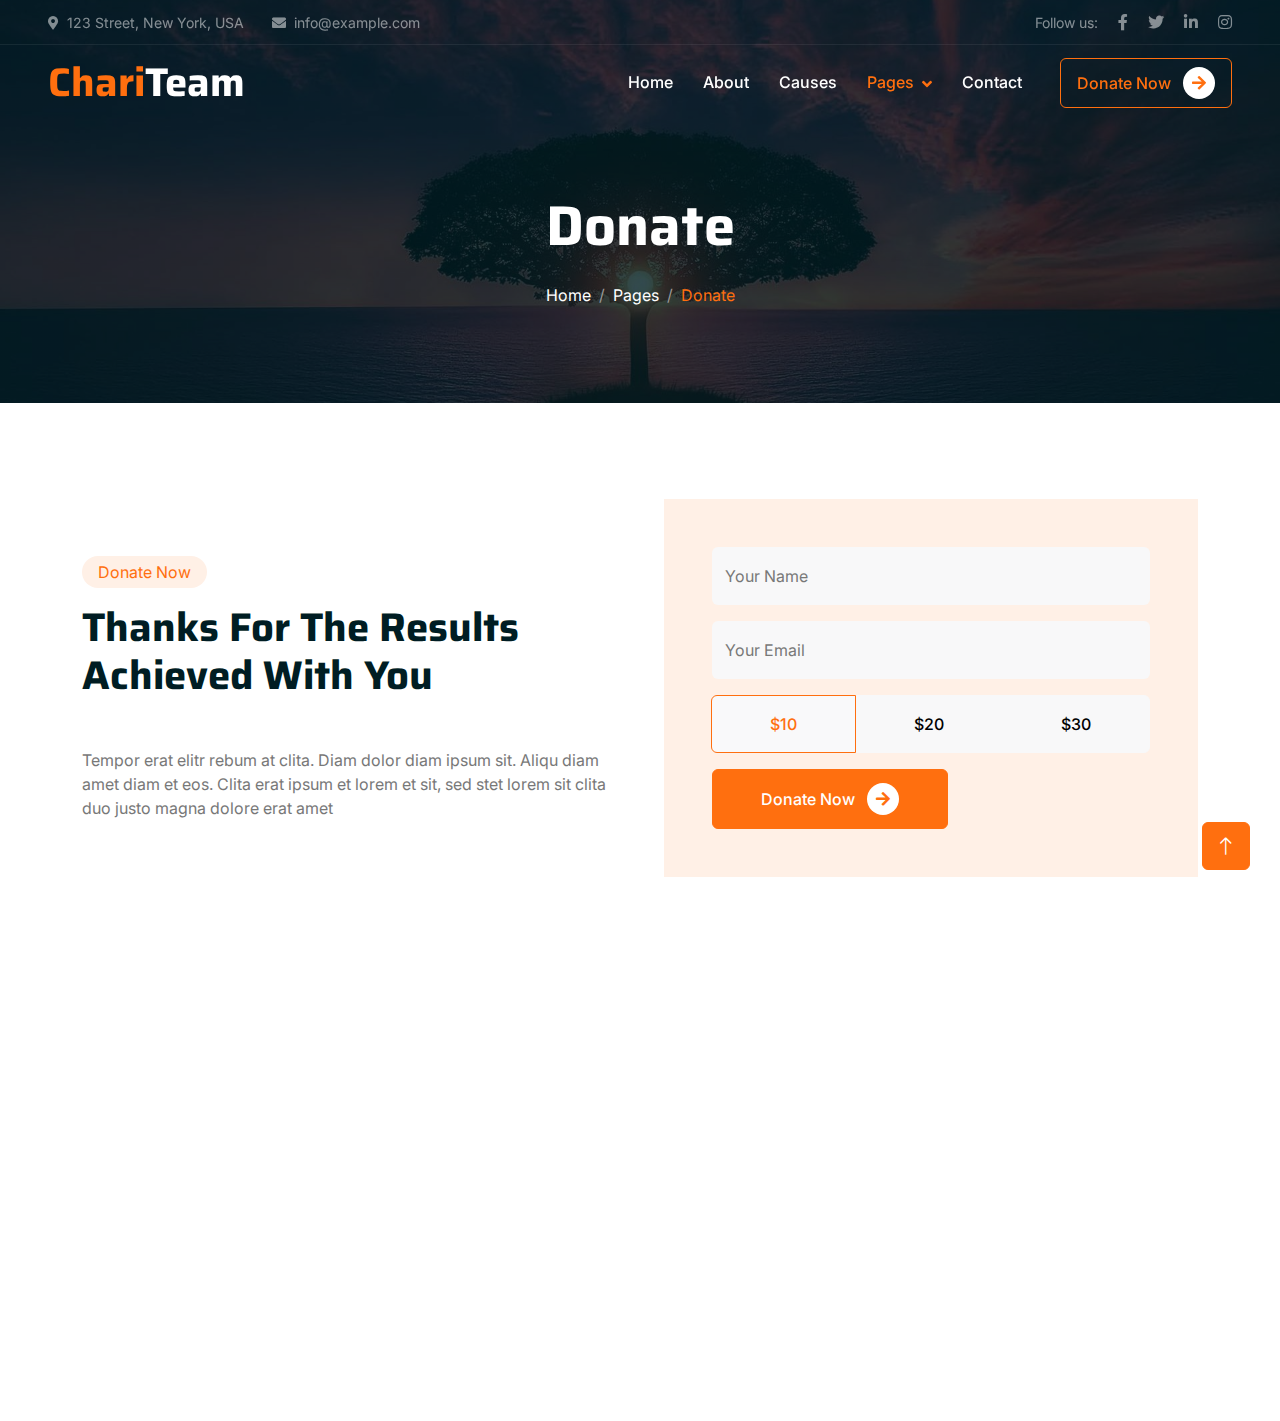
<file: donate.html>
<!DOCTYPE html>
<html lang="en">

<head>
    <meta charset="utf-8">
    <title>ChariTeam - Free Nonprofit Website Template</title>
    <meta content="width=device-width, initial-scale=1.0" name="viewport">
    <meta content="" name="keywords">
    <meta content="" name="description">

    <!-- Favicon -->
    <link href="img/favicon.ico" rel="icon">

    <!-- Google Web Fonts -->
    <link rel="preconnect" href="https://fonts.googleapis.com">
    <link rel="preconnect" href="https://fonts.gstatic.com" crossorigin>
    <link href="https://fonts.googleapis.com/css2?family=Inter:wght@400;500;600&family=Saira:wght@500;600;700&display=swap" rel="stylesheet"> 

    <!-- Icon Font Stylesheet -->
    <link href="https://cdnjs.cloudflare.com/ajax/libs/font-awesome/5.10.0/css/all.min.css" rel="stylesheet">
    <link href="https://cdn.jsdelivr.net/npm/bootstrap-icons@1.4.1/font/bootstrap-icons.css" rel="stylesheet">

    <!-- Libraries Stylesheet -->
    <link href="lib/animate/animate.min.css" rel="stylesheet">
    <link href="lib/owlcarousel/assets/owl.carousel.min.css" rel="stylesheet">

    <!-- Customized Bootstrap Stylesheet -->
    <link href="css/bootstrap.min.css" rel="stylesheet">

    <!-- Template Stylesheet -->
    <link href="css/style.css" rel="stylesheet">
</head>

<body>
    <!-- Spinner Start -->
    <div id="spinner" class="show bg-white position-fixed translate-middle w-100 vh-100 top-50 start-50 d-flex align-items-center justify-content-center">
        <div class="spinner-grow text-primary" role="status"></div>
    </div>
    <!-- Spinner End -->


    <!-- Navbar Start -->
    <div class="container-fluid fixed-top px-0 wow fadeIn" data-wow-delay="0.1s">
        <div class="top-bar text-white-50 row gx-0 align-items-center d-none d-lg-flex">
            <div class="col-lg-6 px-5 text-start">
                <small><i class="fa fa-map-marker-alt me-2"></i>123 Street, New York, USA</small>
                <small class="ms-4"><i class="fa fa-envelope me-2"></i>info@example.com</small>
            </div>
            <div class="col-lg-6 px-5 text-end">
                <small>Follow us:</small>
                <a class="text-white-50 ms-3" href=""><i class="fab fa-facebook-f"></i></a>
                <a class="text-white-50 ms-3" href=""><i class="fab fa-twitter"></i></a>
                <a class="text-white-50 ms-3" href=""><i class="fab fa-linkedin-in"></i></a>
                <a class="text-white-50 ms-3" href=""><i class="fab fa-instagram"></i></a>
            </div>
        </div>

        <nav class="navbar navbar-expand-lg navbar-dark py-lg-0 px-lg-5 wow fadeIn" data-wow-delay="0.1s">
            <a href="index.html" class="navbar-brand ms-4 ms-lg-0">
                <h1 class="fw-bold text-primary m-0">Chari<span class="text-white">Team</span></h1>
            </a>
            <button type="button" class="navbar-toggler me-4" data-bs-toggle="collapse" data-bs-target="#navbarCollapse">
                <span class="navbar-toggler-icon"></span>
            </button>
            <div class="collapse navbar-collapse" id="navbarCollapse">
                <div class="navbar-nav ms-auto p-4 p-lg-0">
                    <a href="index.html" class="nav-item nav-link">Home</a>
                    <a href="about.html" class="nav-item nav-link">About</a>
                    <a href="causes.html" class="nav-item nav-link">Causes</a>
                    <div class="nav-item dropdown">
                        <a href="#" class="nav-link dropdown-toggle active" data-bs-toggle="dropdown">Pages</a>
                        <div class="dropdown-menu m-0">
                            <a href="service.html" class="dropdown-item">Service</a>
                            <a href="donate.html" class="dropdown-item active">Donate</a>
                            <a href="team.html" class="dropdown-item">Our Team</a>
                            <a href="testimonial.html" class="dropdown-item">Testimonial</a>
                            <a href="404.html" class="dropdown-item">404 Page</a>
                        </div>
                    </div>
                    <a href="contact.html" class="nav-item nav-link">Contact</a>
                </div>
                <div class="d-none d-lg-flex ms-2">
                    <a class="btn btn-outline-primary py-2 px-3" href="">
                        Donate Now
                        <div class="d-inline-flex btn-sm-square bg-white text-primary rounded-circle ms-2">
                            <i class="fa fa-arrow-right"></i>
                        </div>
                    </a>
                </div>
            </div>
        </nav>
    </div>
    <!-- Navbar End -->


    <!-- Page Header Start -->
    <div class="container-fluid page-header mb-5 wow fadeIn" data-wow-delay="0.1s">
        <div class="container text-center">
            <h1 class="display-4 text-white animated slideInDown mb-4">Donate</h1>
            <nav aria-label="breadcrumb animated slideInDown">
                <ol class="breadcrumb justify-content-center mb-0">
                    <li class="breadcrumb-item"><a class="text-white" href="#">Home</a></li>
                    <li class="breadcrumb-item"><a class="text-white" href="#">Pages</a></li>
                    <li class="breadcrumb-item text-primary active" aria-current="page">Donate</li>
                </ol>
            </nav>
        </div>
    </div>
    <!-- Page Header End -->


    <!-- Donate Start -->
    <div class="container-fluid py-5">
        <div class="container">
            <div class="row g-5 align-items-center">
                <div class="col-lg-6 wow fadeIn" data-wow-delay="0.1s">
                    <div class="d-inline-block rounded-pill bg-secondary text-primary py-1 px-3 mb-3">Donate Now</div>
                    <h1 class="display-6 mb-5">Thanks For The Results Achieved With You</h1>
                    <p class="mb-0">Tempor erat elitr rebum at clita. Diam dolor diam ipsum sit. Aliqu diam amet diam et eos. Clita erat ipsum et lorem et sit, sed stet lorem sit clita duo justo magna dolore erat amet</p>
                </div>
                <div class="col-lg-6 wow fadeIn" data-wow-delay="0.5s">
                    <div class="h-100 bg-secondary p-5">
                        <form>
                            <div class="row g-3">
                                <div class="col-12">
                                    <div class="form-floating">
                                        <input type="text" class="form-control bg-light border-0" id="name" placeholder="Your Name">
                                        <label for="name">Your Name</label>
                                    </div>
                                </div>
                                <div class="col-12">
                                    <div class="form-floating">
                                        <input type="email" class="form-control bg-light border-0" id="email" placeholder="Your Email">
                                        <label for="email">Your Email</label>
                                    </div>
                                </div>
                                <div class="col-12">
                                    <div class="btn-group d-flex justify-content-around">
                                        <input type="radio" class="btn-check" name="btnradio" id="btnradio1" checked>
                                        <label class="btn btn-light py-3" for="btnradio1">$10</label>

                                        <input type="radio" class="btn-check" name="btnradio" id="btnradio2">
                                        <label class="btn btn-light py-3" for="btnradio2">$20</label>

                                        <input type="radio" class="btn-check" name="btnradio" id="btnradio3">
                                        <label class="btn btn-light py-3" for="btnradio3">$30</label>
                                    </div>
                                </div>
                                <div class="col-12">
                                    <button class="btn btn-primary px-5" style="height: 60px;">
                                        Donate Now
                                        <div class="d-inline-flex btn-sm-square bg-white text-primary rounded-circle ms-2">
                                            <i class="fa fa-arrow-right"></i>
                                        </div>
                                    </button>
                                </div>
                            </div>
                        </form>
                    </div>
                </div>
            </div>
        </div>
    </div>
    <!-- Donate End -->
        

    <!-- Footer Start -->
    <div class="container-fluid bg-dark text-white-50 footer mt-5 pt-5 wow fadeIn" data-wow-delay="0.1s">
        <div class="container py-5">
            <div class="row g-5">
                <div class="col-lg-3 col-md-6">
                    <h1 class="fw-bold text-primary mb-4">Chari<span class="text-white">Team</span></h1>
                    <p>Diam dolor diam ipsum sit. Aliqu diam amet diam et eos. Clita erat ipsum et lorem et sit, sed stet lorem sit clita</p>
                    <div class="d-flex pt-2">
                        <a class="btn btn-square me-1" href=""><i class="fab fa-twitter"></i></a>
                        <a class="btn btn-square me-1" href=""><i class="fab fa-facebook-f"></i></a>
                        <a class="btn btn-square me-1" href=""><i class="fab fa-youtube"></i></a>
                        <a class="btn btn-square me-0" href=""><i class="fab fa-linkedin-in"></i></a>
                    </div>
                </div>
                <div class="col-lg-3 col-md-6">
                    <h5 class="text-light mb-4">Address</h5>
                    <p><i class="fa fa-map-marker-alt me-3"></i>123 Street, New York, USA</p>
                    <p><i class="fa fa-phone-alt me-3"></i>+012 345 67890</p>
                    <p><i class="fa fa-envelope me-3"></i>info@example.com</p>
                </div>
                <div class="col-lg-3 col-md-6">
                    <h5 class="text-light mb-4">Quick Links</h5>
                    <a class="btn btn-link" href="">About Us</a>
                    <a class="btn btn-link" href="">Contact Us</a>
                    <a class="btn btn-link" href="">Our Services</a>
                    <a class="btn btn-link" href="">Terms & Condition</a>
                    <a class="btn btn-link" href="">Support</a>
                </div>
                <div class="col-lg-3 col-md-6">
                    <h5 class="text-light mb-4">Newsletter</h5>
                    <p>Dolor amet sit justo amet elitr clita ipsum elitr est.</p>
                    <div class="position-relative mx-auto" style="max-width: 400px;">
                        <input class="form-control bg-transparent w-100 py-3 ps-4 pe-5" type="text" placeholder="Your email">
                        <button type="button" class="btn btn-primary py-2 position-absolute top-0 end-0 mt-2 me-2">SignUp</button>
                    </div>
                </div>
            </div>
        </div>
        <div class="container-fluid copyright">
            <div class="container">
                <div class="row">
                    <div class="col-md-6 text-center text-md-start mb-3 mb-md-0">
                        &copy; <a href="#">Your Site Name</a>, All Right Reserved.
                    </div>
                    <div class="col-md-6 text-center text-md-end">
                        <!--/*** This template is free as long as you keep the footer author’s credit link/attribution link/backlink. If you'd like to use the template without the footer author’s credit link/attribution link/backlink, you can purchase the Credit Removal License from "https://htmlcodex.com/credit-removal". Thank you for your support. ***/-->
                        Designed By <a href="https://htmlcodex.com">HTML Codex</a>
                    </div>
                </div>
            </div>
        </div>
    </div>
    <!-- Footer End -->


    <!-- Back to Top -->
    <a href="#" class="btn btn-lg btn-primary btn-lg-square back-to-top"><i class="bi bi-arrow-up"></i></a>


    <!-- JavaScript Libraries -->
    <script src="https://code.jquery.com/jquery-3.4.1.min.js"></script>
    <script src="https://cdn.jsdelivr.net/npm/bootstrap@5.0.0/dist/js/bootstrap.bundle.min.js"></script>
    <script src="lib/wow/wow.min.js"></script>
    <script src="lib/easing/easing.min.js"></script>
    <script src="lib/waypoints/waypoints.min.js"></script>
    <script src="lib/owlcarousel/owl.carousel.min.js"></script>
    <script src="lib/parallax/parallax.min.js"></script>

    <!-- Template Javascript -->
    <script src="js/main.js"></script>
</body>

</html>
</file>
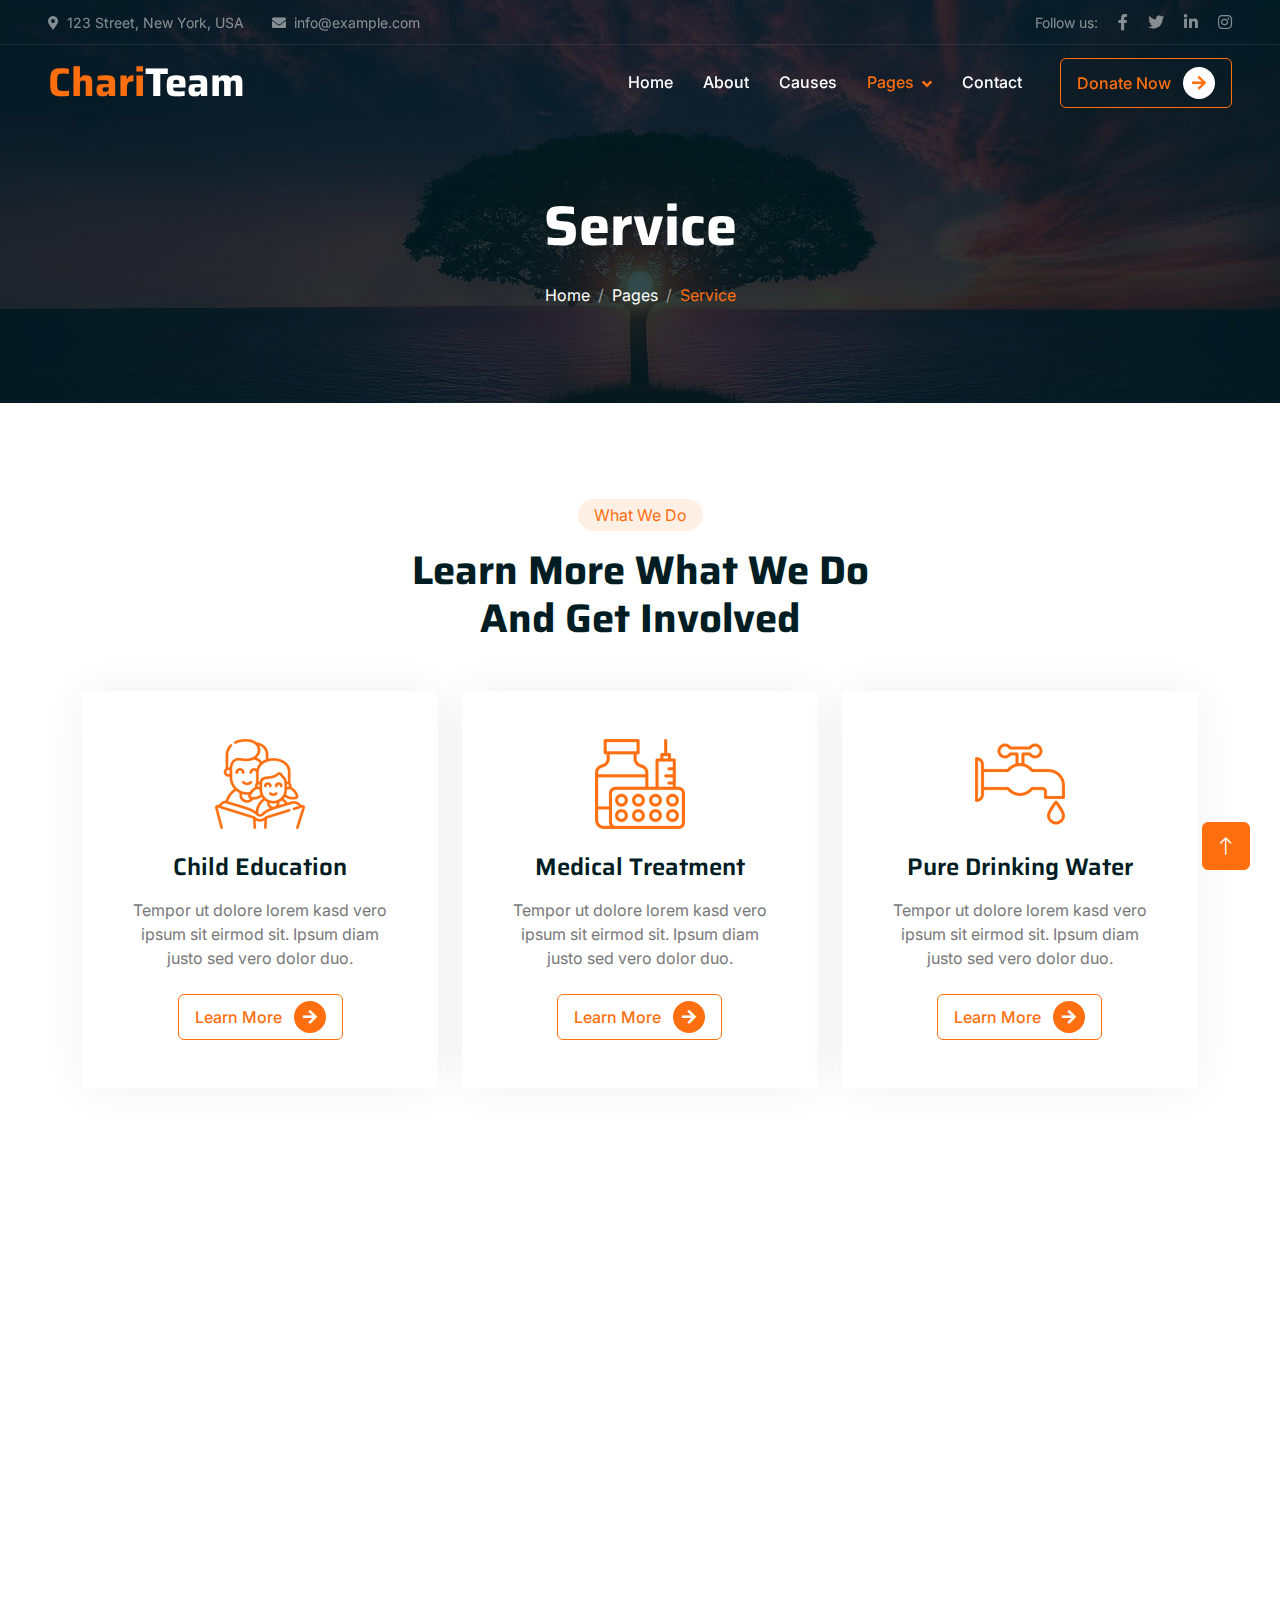
<file: service.html>
<!DOCTYPE html>
<html lang="en">

<head>
    <meta charset="utf-8">
    <title>ChariTeam - Free Nonprofit Website Template</title>
    <meta content="width=device-width, initial-scale=1.0" name="viewport">
    <meta content="" name="keywords">
    <meta content="" name="description">

    <!-- Favicon -->
    <link href="img/favicon.ico" rel="icon">

    <!-- Google Web Fonts -->
    <link rel="preconnect" href="https://fonts.googleapis.com">
    <link rel="preconnect" href="https://fonts.gstatic.com" crossorigin>
    <link href="https://fonts.googleapis.com/css2?family=Inter:wght@400;500;600&family=Saira:wght@500;600;700&display=swap" rel="stylesheet"> 

    <!-- Icon Font Stylesheet -->
    <link href="https://cdnjs.cloudflare.com/ajax/libs/font-awesome/5.10.0/css/all.min.css" rel="stylesheet">
    <link href="https://cdn.jsdelivr.net/npm/bootstrap-icons@1.4.1/font/bootstrap-icons.css" rel="stylesheet">

    <!-- Libraries Stylesheet -->
    <link href="lib/animate/animate.min.css" rel="stylesheet">
    <link href="lib/owlcarousel/assets/owl.carousel.min.css" rel="stylesheet">

    <!-- Customized Bootstrap Stylesheet -->
    <link href="css/bootstrap.min.css" rel="stylesheet">

    <!-- Template Stylesheet -->
    <link href="css/style.css" rel="stylesheet">
</head>

<body>
    <!-- Spinner Start -->
    <div id="spinner" class="show bg-white position-fixed translate-middle w-100 vh-100 top-50 start-50 d-flex align-items-center justify-content-center">
        <div class="spinner-grow text-primary" role="status"></div>
    </div>
    <!-- Spinner End -->


    <!-- Navbar Start -->
    <div class="container-fluid fixed-top px-0 wow fadeIn" data-wow-delay="0.1s">
        <div class="top-bar text-white-50 row gx-0 align-items-center d-none d-lg-flex">
            <div class="col-lg-6 px-5 text-start">
                <small><i class="fa fa-map-marker-alt me-2"></i>123 Street, New York, USA</small>
                <small class="ms-4"><i class="fa fa-envelope me-2"></i>info@example.com</small>
            </div>
            <div class="col-lg-6 px-5 text-end">
                <small>Follow us:</small>
                <a class="text-white-50 ms-3" href=""><i class="fab fa-facebook-f"></i></a>
                <a class="text-white-50 ms-3" href=""><i class="fab fa-twitter"></i></a>
                <a class="text-white-50 ms-3" href=""><i class="fab fa-linkedin-in"></i></a>
                <a class="text-white-50 ms-3" href=""><i class="fab fa-instagram"></i></a>
            </div>
        </div>

        <nav class="navbar navbar-expand-lg navbar-dark py-lg-0 px-lg-5 wow fadeIn" data-wow-delay="0.1s">
            <a href="index.html" class="navbar-brand ms-4 ms-lg-0">
                <h1 class="fw-bold text-primary m-0">Chari<span class="text-white">Team</span></h1>
            </a>
            <button type="button" class="navbar-toggler me-4" data-bs-toggle="collapse" data-bs-target="#navbarCollapse">
                <span class="navbar-toggler-icon"></span>
            </button>
            <div class="collapse navbar-collapse" id="navbarCollapse">
                <div class="navbar-nav ms-auto p-4 p-lg-0">
                    <a href="index.html" class="nav-item nav-link">Home</a>
                    <a href="about.html" class="nav-item nav-link">About</a>
                    <a href="causes.html" class="nav-item nav-link">Causes</a>
                    <div class="nav-item dropdown">
                        <a href="#" class="nav-link dropdown-toggle active" data-bs-toggle="dropdown">Pages</a>
                        <div class="dropdown-menu m-0">
                            <a href="service.html" class="dropdown-item active">Service</a>
                            <a href="donate.html" class="dropdown-item">Donate</a>
                            <a href="team.html" class="dropdown-item">Our Team</a>
                            <a href="testimonial.html" class="dropdown-item">Testimonial</a>
                            <a href="404.html" class="dropdown-item">404 Page</a>
                        </div>
                    </div>
                    <a href="contact.html" class="nav-item nav-link">Contact</a>
                </div>
                <div class="d-none d-lg-flex ms-2">
                    <a class="btn btn-outline-primary py-2 px-3" href="">
                        Donate Now
                        <div class="d-inline-flex btn-sm-square bg-white text-primary rounded-circle ms-2">
                            <i class="fa fa-arrow-right"></i>
                        </div>
                    </a>
                </div>
            </div>
        </nav>
    </div>
    <!-- Navbar End -->


    <!-- Page Header Start -->
    <div class="container-fluid page-header mb-5 wow fadeIn" data-wow-delay="0.1s">
        <div class="container text-center">
            <h1 class="display-4 text-white animated slideInDown mb-4">Service</h1>
            <nav aria-label="breadcrumb animated slideInDown">
                <ol class="breadcrumb justify-content-center mb-0">
                    <li class="breadcrumb-item"><a class="text-white" href="#">Home</a></li>
                    <li class="breadcrumb-item"><a class="text-white" href="#">Pages</a></li>
                    <li class="breadcrumb-item text-primary active" aria-current="page">Service</li>
                </ol>
            </nav>
        </div>
    </div>
    <!-- Page Header End -->


    <!-- Service Start -->
    <div class="container-xxl py-5">
        <div class="container">
            <div class="text-center mx-auto mb-5 wow fadeInUp" data-wow-delay="0.1s" style="max-width: 500px;">
                <div class="d-inline-block rounded-pill bg-secondary text-primary py-1 px-3 mb-3">What We Do</div>
                <h1 class="display-6 mb-5">Learn More What We Do And Get Involved</h1>
            </div>
            <div class="row g-4 justify-content-center">
                <div class="col-lg-4 col-md-6 wow fadeInUp" data-wow-delay="0.1s">
                    <div class="service-item bg-white text-center h-100 p-4 p-xl-5">
                        <img class="img-fluid mb-4" src="img/icon-1.png" alt="">
                        <h4 class="mb-3">Child Education</h4>
                        <p class="mb-4">Tempor ut dolore lorem kasd vero ipsum sit eirmod sit. Ipsum diam justo sed vero dolor duo.</p>
                        <a class="btn btn-outline-primary px-3" href="">
                            Learn More
                            <div class="d-inline-flex btn-sm-square bg-primary text-white rounded-circle ms-2">
                                <i class="fa fa-arrow-right"></i>
                            </div>
                        </a>
                    </div>
                </div>
                <div class="col-lg-4 col-md-6 wow fadeInUp" data-wow-delay="0.3s">
                    <div class="service-item bg-white text-center h-100 p-4 p-xl-5">
                        <img class="img-fluid mb-4" src="img/icon-2.png" alt="">
                        <h4 class="mb-3">Medical Treatment</h4>
                        <p class="mb-4">Tempor ut dolore lorem kasd vero ipsum sit eirmod sit. Ipsum diam justo sed vero dolor duo.</p>
                        <a class="btn btn-outline-primary px-3" href="">
                            Learn More
                            <div class="d-inline-flex btn-sm-square bg-primary text-white rounded-circle ms-2">
                                <i class="fa fa-arrow-right"></i>
                            </div>
                        </a>
                    </div>
                </div>
                <div class="col-lg-4 col-md-6 wow fadeInUp" data-wow-delay="0.5s">
                    <div class="service-item bg-white text-center h-100 p-4 p-xl-5">
                        <img class="img-fluid mb-4" src="img/icon-3.png" alt="">
                        <h4 class="mb-3">Pure Drinking Water</h4>
                        <p class="mb-4">Tempor ut dolore lorem kasd vero ipsum sit eirmod sit. Ipsum diam justo sed vero dolor duo.</p>
                        <a class="btn btn-outline-primary px-3" href="">
                            Learn More
                            <div class="d-inline-flex btn-sm-square bg-primary text-white rounded-circle ms-2">
                                <i class="fa fa-arrow-right"></i>
                            </div>
                        </a>
                    </div>
                </div>
            </div>
        </div>
    </div>
    <!-- Service End -->
        

    <!-- Footer Start -->
    <div class="container-fluid bg-dark text-white-50 footer mt-5 pt-5 wow fadeIn" data-wow-delay="0.1s">
        <div class="container py-5">
            <div class="row g-5">
                <div class="col-lg-3 col-md-6">
                    <h1 class="fw-bold text-primary mb-4">Chari<span class="text-white">Team</span></h1>
                    <p>Diam dolor diam ipsum sit. Aliqu diam amet diam et eos. Clita erat ipsum et lorem et sit, sed stet lorem sit clita</p>
                    <div class="d-flex pt-2">
                        <a class="btn btn-square me-1" href=""><i class="fab fa-twitter"></i></a>
                        <a class="btn btn-square me-1" href=""><i class="fab fa-facebook-f"></i></a>
                        <a class="btn btn-square me-1" href=""><i class="fab fa-youtube"></i></a>
                        <a class="btn btn-square me-0" href=""><i class="fab fa-linkedin-in"></i></a>
                    </div>
                </div>
                <div class="col-lg-3 col-md-6">
                    <h5 class="text-light mb-4">Address</h5>
                    <p><i class="fa fa-map-marker-alt me-3"></i>123 Street, New York, USA</p>
                    <p><i class="fa fa-phone-alt me-3"></i>+012 345 67890</p>
                    <p><i class="fa fa-envelope me-3"></i>info@example.com</p>
                </div>
                <div class="col-lg-3 col-md-6">
                    <h5 class="text-light mb-4">Quick Links</h5>
                    <a class="btn btn-link" href="">About Us</a>
                    <a class="btn btn-link" href="">Contact Us</a>
                    <a class="btn btn-link" href="">Our Services</a>
                    <a class="btn btn-link" href="">Terms & Condition</a>
                    <a class="btn btn-link" href="">Support</a>
                </div>
                <div class="col-lg-3 col-md-6">
                    <h5 class="text-light mb-4">Newsletter</h5>
                    <p>Dolor amet sit justo amet elitr clita ipsum elitr est.</p>
                    <div class="position-relative mx-auto" style="max-width: 400px;">
                        <input class="form-control bg-transparent w-100 py-3 ps-4 pe-5" type="text" placeholder="Your email">
                        <button type="button" class="btn btn-primary py-2 position-absolute top-0 end-0 mt-2 me-2">SignUp</button>
                    </div>
                </div>
            </div>
        </div>
        <div class="container-fluid copyright">
            <div class="container">
                <div class="row">
                    <div class="col-md-6 text-center text-md-start mb-3 mb-md-0">
                        &copy; <a href="#">Your Site Name</a>, All Right Reserved.
                    </div>
                    <div class="col-md-6 text-center text-md-end">
                        <!--/*** This template is free as long as you keep the footer author’s credit link/attribution link/backlink. If you'd like to use the template without the footer author’s credit link/attribution link/backlink, you can purchase the Credit Removal License from "https://htmlcodex.com/credit-removal". Thank you for your support. ***/-->
                        Designed By <a href="https://htmlcodex.com">HTML Codex</a>
                    </div>
                </div>
            </div>
        </div>
    </div>
    <!-- Footer End -->


    <!-- Back to Top -->
    <a href="#" class="btn btn-lg btn-primary btn-lg-square back-to-top"><i class="bi bi-arrow-up"></i></a>


    <!-- JavaScript Libraries -->
    <script src="https://code.jquery.com/jquery-3.4.1.min.js"></script>
    <script src="https://cdn.jsdelivr.net/npm/bootstrap@5.0.0/dist/js/bootstrap.bundle.min.js"></script>
    <script src="lib/wow/wow.min.js"></script>
    <script src="lib/easing/easing.min.js"></script>
    <script src="lib/waypoints/waypoints.min.js"></script>
    <script src="lib/owlcarousel/owl.carousel.min.js"></script>
    <script src="lib/parallax/parallax.min.js"></script>

    <!-- Template Javascript -->
    <script src="js/main.js"></script>
</body>

</html>
</file>
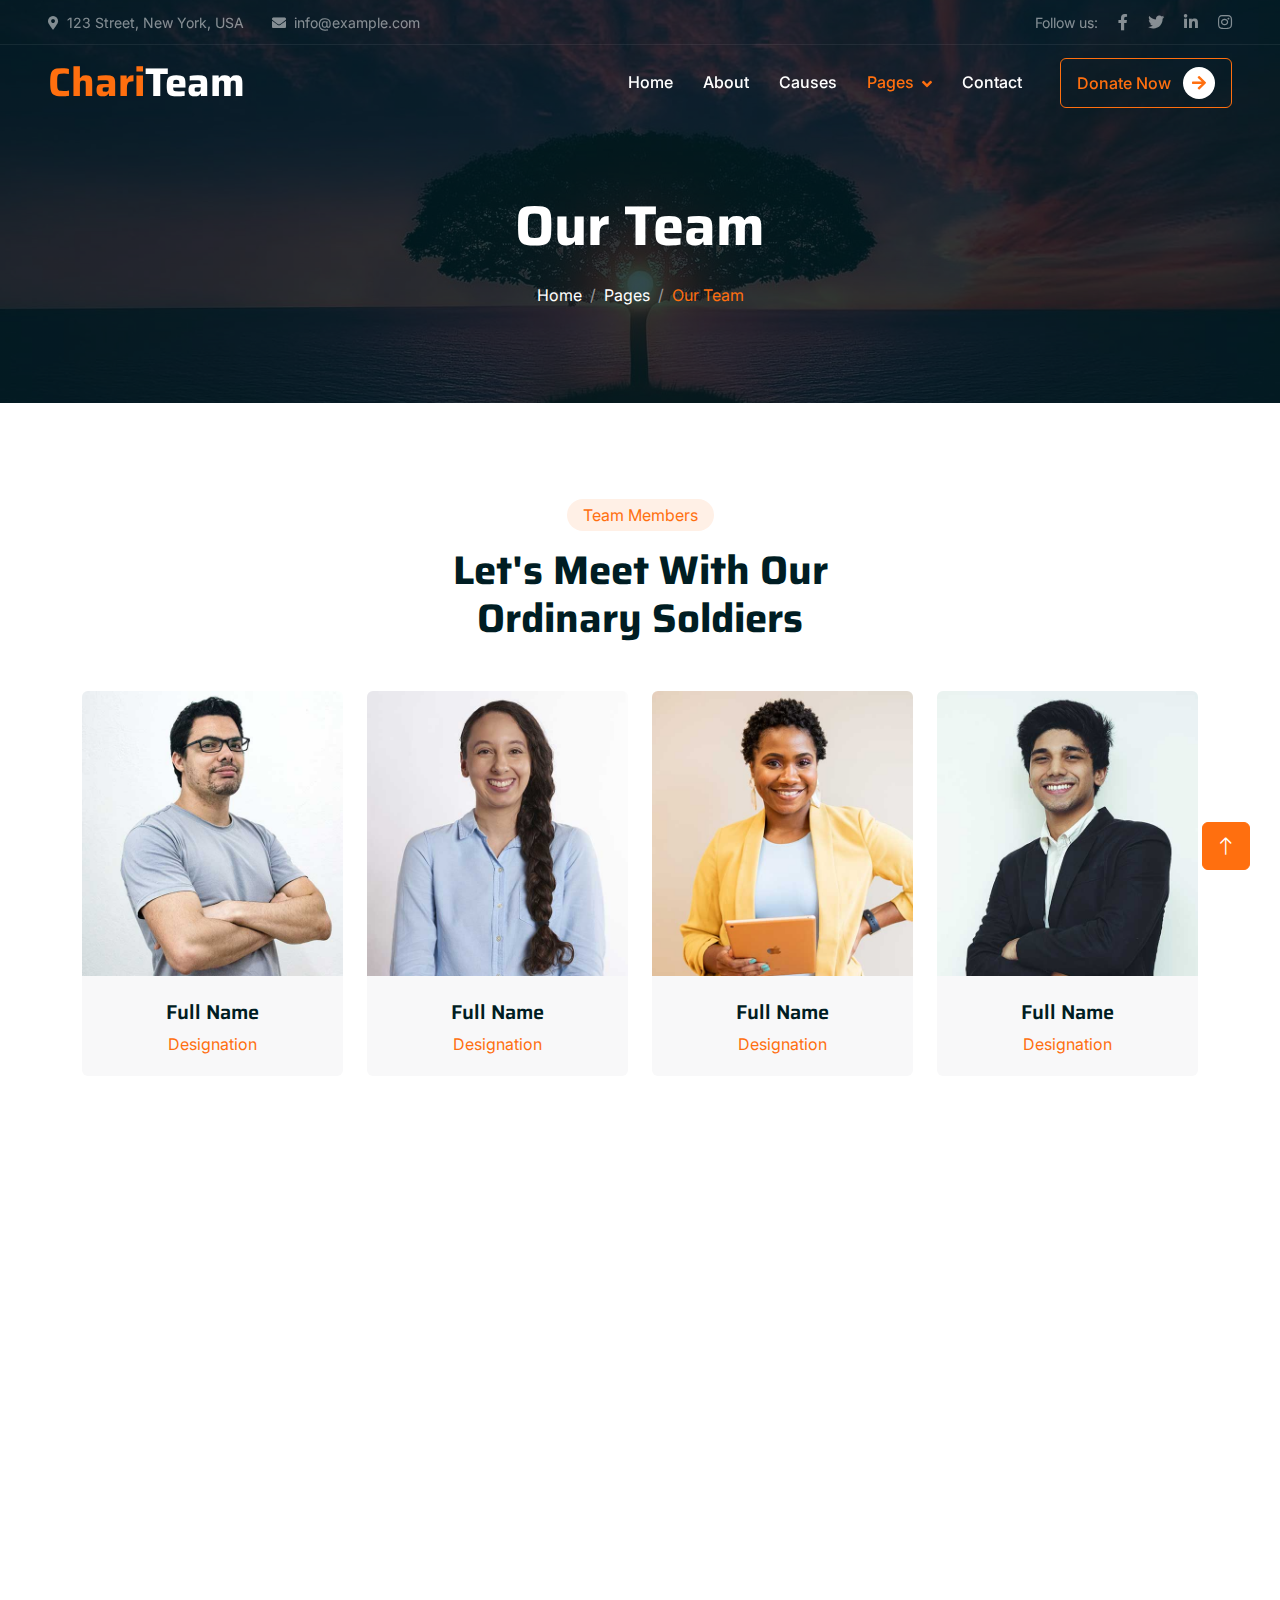
<file: team.html>
<!DOCTYPE html>
<html lang="en">

<head>
    <meta charset="utf-8">
    <title>ChariTeam - Free Nonprofit Website Template</title>
    <meta content="width=device-width, initial-scale=1.0" name="viewport">
    <meta content="" name="keywords">
    <meta content="" name="description">

    <!-- Favicon -->
    <link href="img/favicon.ico" rel="icon">

    <!-- Google Web Fonts -->
    <link rel="preconnect" href="https://fonts.googleapis.com">
    <link rel="preconnect" href="https://fonts.gstatic.com" crossorigin>
    <link href="https://fonts.googleapis.com/css2?family=Inter:wght@400;500;600&family=Saira:wght@500;600;700&display=swap" rel="stylesheet"> 

    <!-- Icon Font Stylesheet -->
    <link href="https://cdnjs.cloudflare.com/ajax/libs/font-awesome/5.10.0/css/all.min.css" rel="stylesheet">
    <link href="https://cdn.jsdelivr.net/npm/bootstrap-icons@1.4.1/font/bootstrap-icons.css" rel="stylesheet">

    <!-- Libraries Stylesheet -->
    <link href="lib/animate/animate.min.css" rel="stylesheet">
    <link href="lib/owlcarousel/assets/owl.carousel.min.css" rel="stylesheet">

    <!-- Customized Bootstrap Stylesheet -->
    <link href="css/bootstrap.min.css" rel="stylesheet">

    <!-- Template Stylesheet -->
    <link href="css/style.css" rel="stylesheet">
</head>

<body>
    <!-- Spinner Start -->
    <div id="spinner" class="show bg-white position-fixed translate-middle w-100 vh-100 top-50 start-50 d-flex align-items-center justify-content-center">
        <div class="spinner-grow text-primary" role="status"></div>
    </div>
    <!-- Spinner End -->


    <!-- Navbar Start -->
    <div class="container-fluid fixed-top px-0 wow fadeIn" data-wow-delay="0.1s">
        <div class="top-bar text-white-50 row gx-0 align-items-center d-none d-lg-flex">
            <div class="col-lg-6 px-5 text-start">
                <small><i class="fa fa-map-marker-alt me-2"></i>123 Street, New York, USA</small>
                <small class="ms-4"><i class="fa fa-envelope me-2"></i>info@example.com</small>
            </div>
            <div class="col-lg-6 px-5 text-end">
                <small>Follow us:</small>
                <a class="text-white-50 ms-3" href=""><i class="fab fa-facebook-f"></i></a>
                <a class="text-white-50 ms-3" href=""><i class="fab fa-twitter"></i></a>
                <a class="text-white-50 ms-3" href=""><i class="fab fa-linkedin-in"></i></a>
                <a class="text-white-50 ms-3" href=""><i class="fab fa-instagram"></i></a>
            </div>
        </div>

        <nav class="navbar navbar-expand-lg navbar-dark py-lg-0 px-lg-5 wow fadeIn" data-wow-delay="0.1s">
            <a href="index.html" class="navbar-brand ms-4 ms-lg-0">
                <h1 class="fw-bold text-primary m-0">Chari<span class="text-white">Team</span></h1>
            </a>
            <button type="button" class="navbar-toggler me-4" data-bs-toggle="collapse" data-bs-target="#navbarCollapse">
                <span class="navbar-toggler-icon"></span>
            </button>
            <div class="collapse navbar-collapse" id="navbarCollapse">
                <div class="navbar-nav ms-auto p-4 p-lg-0">
                    <a href="index.html" class="nav-item nav-link">Home</a>
                    <a href="about.html" class="nav-item nav-link">About</a>
                    <a href="causes.html" class="nav-item nav-link">Causes</a>
                    <div class="nav-item dropdown">
                        <a href="#" class="nav-link dropdown-toggle active" data-bs-toggle="dropdown">Pages</a>
                        <div class="dropdown-menu m-0">
                            <a href="service.html" class="dropdown-item">Service</a>
                            <a href="donate.html" class="dropdown-item">Donate</a>
                            <a href="team.html" class="dropdown-item active">Our Team</a>
                            <a href="testimonial.html" class="dropdown-item">Testimonial</a>
                            <a href="404.html" class="dropdown-item">404 Page</a>
                        </div>
                    </div>
                    <a href="contact.html" class="nav-item nav-link">Contact</a>
                </div>
                <div class="d-none d-lg-flex ms-2">
                    <a class="btn btn-outline-primary py-2 px-3" href="">
                        Donate Now
                        <div class="d-inline-flex btn-sm-square bg-white text-primary rounded-circle ms-2">
                            <i class="fa fa-arrow-right"></i>
                        </div>
                    </a>
                </div>
            </div>
        </nav>
    </div>
    <!-- Navbar End -->


    <!-- Page Header Start -->
    <div class="container-fluid page-header mb-5 wow fadeIn" data-wow-delay="0.1s">
        <div class="container text-center">
            <h1 class="display-4 text-white animated slideInDown mb-4">Our Team</h1>
            <nav aria-label="breadcrumb animated slideInDown">
                <ol class="breadcrumb justify-content-center mb-0">
                    <li class="breadcrumb-item"><a class="text-white" href="#">Home</a></li>
                    <li class="breadcrumb-item"><a class="text-white" href="#">Pages</a></li>
                    <li class="breadcrumb-item text-primary active" aria-current="page">Our Team</li>
                </ol>
            </nav>
        </div>
    </div>
    <!-- Page Header End -->


    <!-- Team Start -->
    <div class="container-xxl py-5">
        <div class="container">
            <div class="text-center mx-auto mb-5 wow fadeInUp" data-wow-delay="0.1s" style="max-width: 500px;">
                <div class="d-inline-block rounded-pill bg-secondary text-primary py-1 px-3 mb-3">Team Members</div>
                <h1 class="display-6 mb-5">Let's Meet With Our Ordinary Soldiers</h1>
            </div>
            <div class="row g-4">
                <div class="col-lg-3 col-md-6 wow fadeInUp" data-wow-delay="0.1s">
                    <div class="team-item position-relative rounded overflow-hidden">
                        <div class="overflow-hidden">
                            <img class="img-fluid" src="img/team-1.jpg" alt="">
                        </div>
                        <div class="team-text bg-light text-center p-4">
                            <h5>Full Name</h5>
                            <p class="text-primary">Designation</p>
                            <div class="team-social text-center">
                                <a class="btn btn-square" href=""><i class="fab fa-facebook-f"></i></a>
                                <a class="btn btn-square" href=""><i class="fab fa-twitter"></i></a>
                                <a class="btn btn-square" href=""><i class="fab fa-instagram"></i></a>
                            </div>
                        </div>
                    </div>
                </div>
                <div class="col-lg-3 col-md-6 wow fadeInUp" data-wow-delay="0.3s">
                    <div class="team-item position-relative rounded overflow-hidden">
                        <div class="overflow-hidden">
                            <img class="img-fluid" src="img/team-2.jpg" alt="">
                        </div>
                        <div class="team-text bg-light text-center p-4">
                            <h5>Full Name</h5>
                            <p class="text-primary">Designation</p>
                            <div class="team-social text-center">
                                <a class="btn btn-square" href=""><i class="fab fa-facebook-f"></i></a>
                                <a class="btn btn-square" href=""><i class="fab fa-twitter"></i></a>
                                <a class="btn btn-square" href=""><i class="fab fa-instagram"></i></a>
                            </div>
                        </div>
                    </div>
                </div>
                <div class="col-lg-3 col-md-6 wow fadeInUp" data-wow-delay="0.5s">
                    <div class="team-item position-relative rounded overflow-hidden">
                        <div class="overflow-hidden">
                            <img class="img-fluid" src="img/team-3.jpg" alt="">
                        </div>
                        <div class="team-text bg-light text-center p-4">
                            <h5>Full Name</h5>
                            <p class="text-primary">Designation</p>
                            <div class="team-social text-center">
                                <a class="btn btn-square" href=""><i class="fab fa-facebook-f"></i></a>
                                <a class="btn btn-square" href=""><i class="fab fa-twitter"></i></a>
                                <a class="btn btn-square" href=""><i class="fab fa-instagram"></i></a>
                            </div>
                        </div>
                    </div>
                </div>
                <div class="col-lg-3 col-md-6 wow fadeInUp" data-wow-delay="0.7s">
                    <div class="team-item position-relative rounded overflow-hidden">
                        <div class="overflow-hidden">
                            <img class="img-fluid" src="img/team-4.jpg" alt="">
                        </div>
                        <div class="team-text bg-light text-center p-4">
                            <h5>Full Name</h5>
                            <p class="text-primary">Designation</p>
                            <div class="team-social text-center">
                                <a class="btn btn-square" href=""><i class="fab fa-facebook-f"></i></a>
                                <a class="btn btn-square" href=""><i class="fab fa-twitter"></i></a>
                                <a class="btn btn-square" href=""><i class="fab fa-instagram"></i></a>
                            </div>
                        </div>
                    </div>
                </div>
            </div>
        </div>
    </div>
    <!-- Team End -->


    <!-- Footer Start -->
    <div class="container-fluid bg-dark text-white-50 footer mt-5 pt-5 wow fadeIn" data-wow-delay="0.1s">
        <div class="container py-5">
            <div class="row g-5">
                <div class="col-lg-3 col-md-6">
                    <h1 class="fw-bold text-primary mb-4">Chari<span class="text-white">Team</span></h1>
                    <p>Diam dolor diam ipsum sit. Aliqu diam amet diam et eos. Clita erat ipsum et lorem et sit, sed stet lorem sit clita</p>
                    <div class="d-flex pt-2">
                        <a class="btn btn-square me-1" href=""><i class="fab fa-twitter"></i></a>
                        <a class="btn btn-square me-1" href=""><i class="fab fa-facebook-f"></i></a>
                        <a class="btn btn-square me-1" href=""><i class="fab fa-youtube"></i></a>
                        <a class="btn btn-square me-0" href=""><i class="fab fa-linkedin-in"></i></a>
                    </div>
                </div>
                <div class="col-lg-3 col-md-6">
                    <h5 class="text-light mb-4">Address</h5>
                    <p><i class="fa fa-map-marker-alt me-3"></i>123 Street, New York, USA</p>
                    <p><i class="fa fa-phone-alt me-3"></i>+012 345 67890</p>
                    <p><i class="fa fa-envelope me-3"></i>info@example.com</p>
                </div>
                <div class="col-lg-3 col-md-6">
                    <h5 class="text-light mb-4">Quick Links</h5>
                    <a class="btn btn-link" href="">About Us</a>
                    <a class="btn btn-link" href="">Contact Us</a>
                    <a class="btn btn-link" href="">Our Services</a>
                    <a class="btn btn-link" href="">Terms & Condition</a>
                    <a class="btn btn-link" href="">Support</a>
                </div>
                <div class="col-lg-3 col-md-6">
                    <h5 class="text-light mb-4">Newsletter</h5>
                    <p>Dolor amet sit justo amet elitr clita ipsum elitr est.</p>
                    <div class="position-relative mx-auto" style="max-width: 400px;">
                        <input class="form-control bg-transparent w-100 py-3 ps-4 pe-5" type="text" placeholder="Your email">
                        <button type="button" class="btn btn-primary py-2 position-absolute top-0 end-0 mt-2 me-2">SignUp</button>
                    </div>
                </div>
            </div>
        </div>
        <div class="container-fluid copyright">
            <div class="container">
                <div class="row">
                    <div class="col-md-6 text-center text-md-start mb-3 mb-md-0">
                        &copy; <a href="#">Your Site Name</a>, All Right Reserved.
                    </div>
                    <div class="col-md-6 text-center text-md-end">
                        <!--/*** This template is free as long as you keep the footer author’s credit link/attribution link/backlink. If you'd like to use the template without the footer author’s credit link/attribution link/backlink, you can purchase the Credit Removal License from "https://htmlcodex.com/credit-removal". Thank you for your support. ***/-->
                        Designed By <a href="https://htmlcodex.com">HTML Codex</a>
                    </div>
                </div>
            </div>
        </div>
    </div>
    <!-- Footer End -->


    <!-- Back to Top -->
    <a href="#" class="btn btn-lg btn-primary btn-lg-square back-to-top"><i class="bi bi-arrow-up"></i></a>


    <!-- JavaScript Libraries -->
    <script src="https://code.jquery.com/jquery-3.4.1.min.js"></script>
    <script src="https://cdn.jsdelivr.net/npm/bootstrap@5.0.0/dist/js/bootstrap.bundle.min.js"></script>
    <script src="lib/wow/wow.min.js"></script>
    <script src="lib/easing/easing.min.js"></script>
    <script src="lib/waypoints/waypoints.min.js"></script>
    <script src="lib/owlcarousel/owl.carousel.min.js"></script>
    <script src="lib/parallax/parallax.min.js"></script>

    <!-- Template Javascript -->
    <script src="js/main.js"></script>
</body>

</html>
</file>
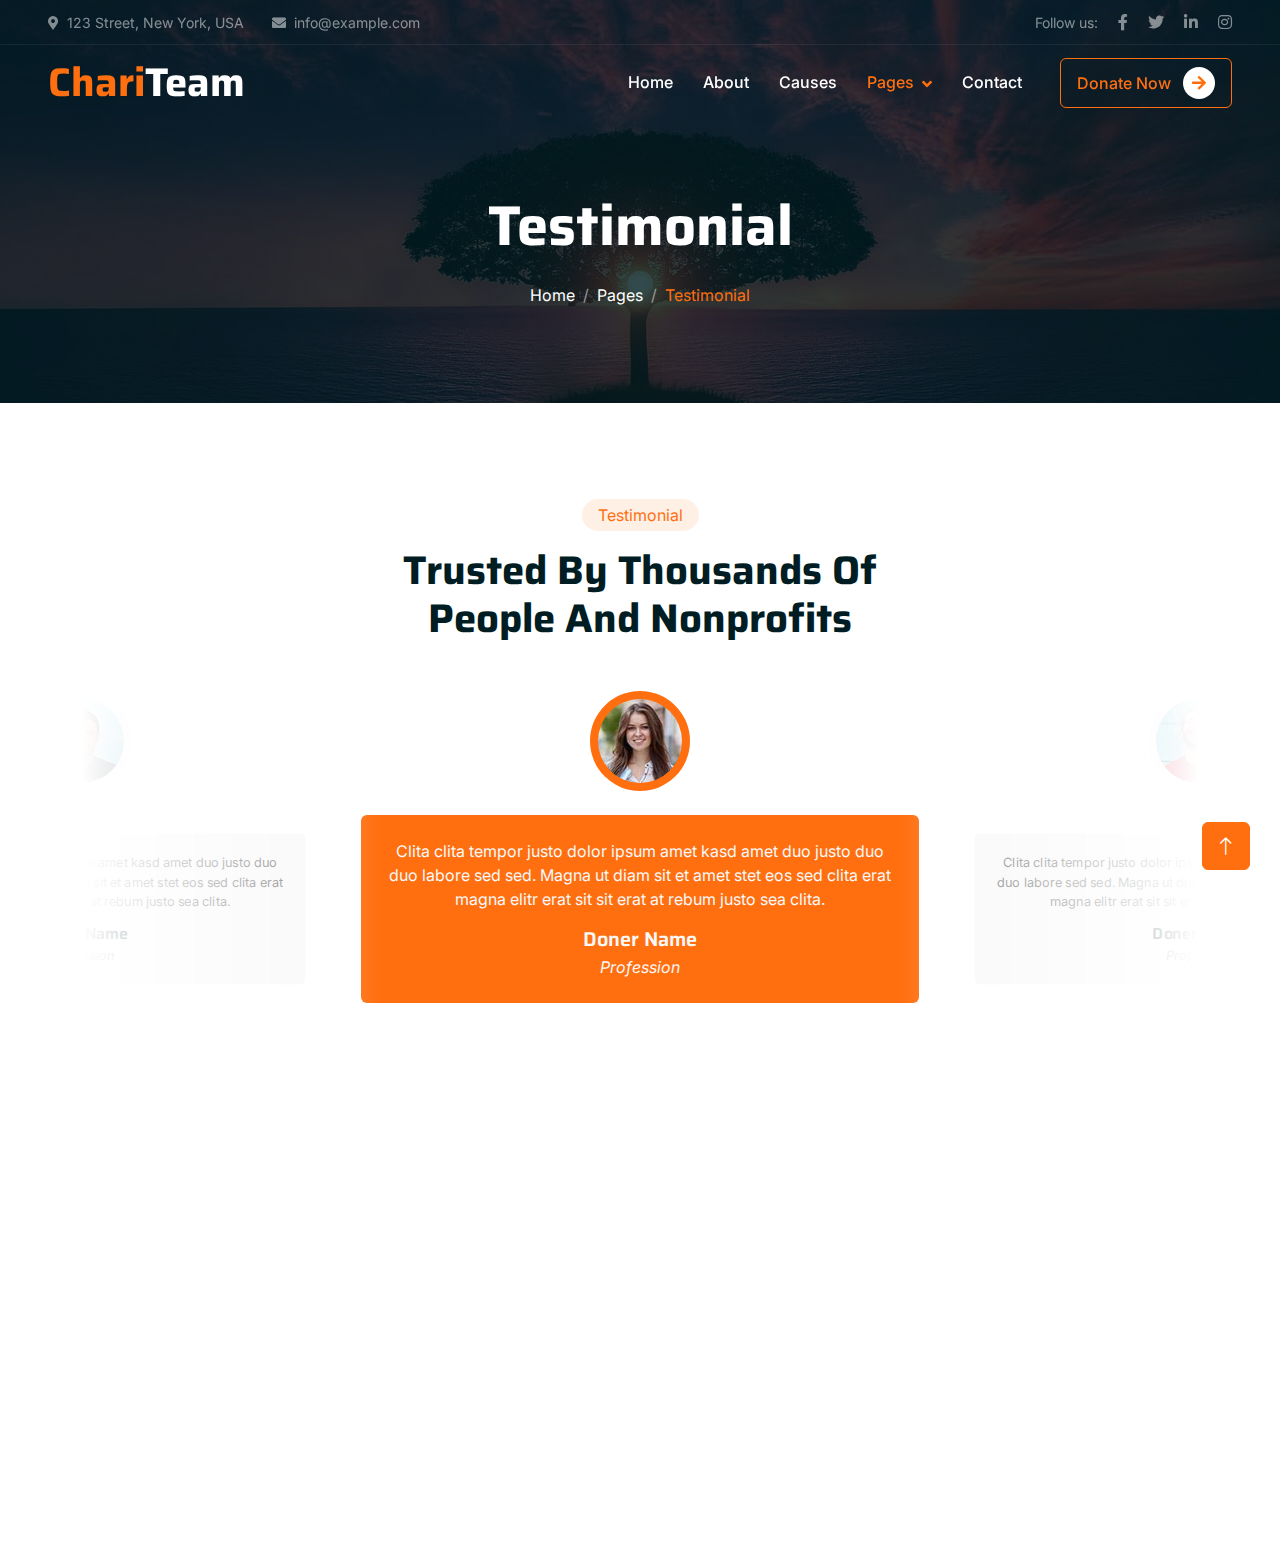
<file: testimonial.html>
<!DOCTYPE html>
<html lang="en">

<head>
    <meta charset="utf-8">
    <title>ChariTeam - Free Nonprofit Website Template</title>
    <meta content="width=device-width, initial-scale=1.0" name="viewport">
    <meta content="" name="keywords">
    <meta content="" name="description">

    <!-- Favicon -->
    <link href="img/favicon.ico" rel="icon">

    <!-- Google Web Fonts -->
    <link rel="preconnect" href="https://fonts.googleapis.com">
    <link rel="preconnect" href="https://fonts.gstatic.com" crossorigin>
    <link href="https://fonts.googleapis.com/css2?family=Inter:wght@400;500;600&family=Saira:wght@500;600;700&display=swap" rel="stylesheet"> 

    <!-- Icon Font Stylesheet -->
    <link href="https://cdnjs.cloudflare.com/ajax/libs/font-awesome/5.10.0/css/all.min.css" rel="stylesheet">
    <link href="https://cdn.jsdelivr.net/npm/bootstrap-icons@1.4.1/font/bootstrap-icons.css" rel="stylesheet">

    <!-- Libraries Stylesheet -->
    <link href="lib/animate/animate.min.css" rel="stylesheet">
    <link href="lib/owlcarousel/assets/owl.carousel.min.css" rel="stylesheet">

    <!-- Customized Bootstrap Stylesheet -->
    <link href="css/bootstrap.min.css" rel="stylesheet">

    <!-- Template Stylesheet -->
    <link href="css/style.css" rel="stylesheet">
</head>

<body>
    <!-- Spinner Start -->
    <div id="spinner" class="show bg-white position-fixed translate-middle w-100 vh-100 top-50 start-50 d-flex align-items-center justify-content-center">
        <div class="spinner-grow text-primary" role="status"></div>
    </div>
    <!-- Spinner End -->


    <!-- Navbar Start -->
    <div class="container-fluid fixed-top px-0 wow fadeIn" data-wow-delay="0.1s">
        <div class="top-bar text-white-50 row gx-0 align-items-center d-none d-lg-flex">
            <div class="col-lg-6 px-5 text-start">
                <small><i class="fa fa-map-marker-alt me-2"></i>123 Street, New York, USA</small>
                <small class="ms-4"><i class="fa fa-envelope me-2"></i>info@example.com</small>
            </div>
            <div class="col-lg-6 px-5 text-end">
                <small>Follow us:</small>
                <a class="text-white-50 ms-3" href=""><i class="fab fa-facebook-f"></i></a>
                <a class="text-white-50 ms-3" href=""><i class="fab fa-twitter"></i></a>
                <a class="text-white-50 ms-3" href=""><i class="fab fa-linkedin-in"></i></a>
                <a class="text-white-50 ms-3" href=""><i class="fab fa-instagram"></i></a>
            </div>
        </div>

        <nav class="navbar navbar-expand-lg navbar-dark py-lg-0 px-lg-5 wow fadeIn" data-wow-delay="0.1s">
            <a href="index.html" class="navbar-brand ms-4 ms-lg-0">
                <h1 class="fw-bold text-primary m-0">Chari<span class="text-white">Team</span></h1>
            </a>
            <button type="button" class="navbar-toggler me-4" data-bs-toggle="collapse" data-bs-target="#navbarCollapse">
                <span class="navbar-toggler-icon"></span>
            </button>
            <div class="collapse navbar-collapse" id="navbarCollapse">
                <div class="navbar-nav ms-auto p-4 p-lg-0">
                    <a href="index.html" class="nav-item nav-link">Home</a>
                    <a href="about.html" class="nav-item nav-link">About</a>
                    <a href="causes.html" class="nav-item nav-link">Causes</a>
                    <div class="nav-item dropdown">
                        <a href="#" class="nav-link dropdown-toggle active" data-bs-toggle="dropdown">Pages</a>
                        <div class="dropdown-menu m-0">
                            <a href="service.html" class="dropdown-item">Service</a>
                            <a href="donate.html" class="dropdown-item">Donate</a>
                            <a href="team.html" class="dropdown-item">Our Team</a>
                            <a href="testimonial.html" class="dropdown-item active">Testimonial</a>
                            <a href="404.html" class="dropdown-item">404 Page</a>
                        </div>
                    </div>
                    <a href="contact.html" class="nav-item nav-link">Contact</a>
                </div>
                <div class="d-none d-lg-flex ms-2">
                    <a class="btn btn-outline-primary py-2 px-3" href="">
                        Donate Now
                        <div class="d-inline-flex btn-sm-square bg-white text-primary rounded-circle ms-2">
                            <i class="fa fa-arrow-right"></i>
                        </div>
                    </a>
                </div>
            </div>
        </nav>
    </div>
    <!-- Navbar End -->


    <!-- Page Header Start -->
    <div class="container-fluid page-header mb-5 wow fadeIn" data-wow-delay="0.1s">
        <div class="container text-center">
            <h1 class="display-4 text-white animated slideInDown mb-4">Testimonial</h1>
            <nav aria-label="breadcrumb animated slideInDown">
                <ol class="breadcrumb justify-content-center mb-0">
                    <li class="breadcrumb-item"><a class="text-white" href="#">Home</a></li>
                    <li class="breadcrumb-item"><a class="text-white" href="#">Pages</a></li>
                    <li class="breadcrumb-item text-primary active" aria-current="page">Testimonial</li>
                </ol>
            </nav>
        </div>
    </div>
    <!-- Page Header End -->


    <!-- Testimonial Start -->
    <div class="container-xxl py-5">
        <div class="container">
            <div class="text-center mx-auto mb-5 wow fadeInUp" data-wow-delay="0.1s" style="max-width: 500px;">
                <div class="d-inline-block rounded-pill bg-secondary text-primary py-1 px-3 mb-3">Testimonial</div>
                <h1 class="display-6 mb-5">Trusted By Thousands Of People And Nonprofits</h1>
            </div>
            <div class="owl-carousel testimonial-carousel wow fadeInUp" data-wow-delay="0.1s">
                <div class="testimonial-item text-center">
                    <img class="img-fluid bg-light rounded-circle p-2 mx-auto mb-4" src="img/testimonial-1.jpg" style="width: 100px; height: 100px;">
                    <div class="testimonial-text rounded text-center p-4">
                        <p>Clita clita tempor justo dolor ipsum amet kasd amet duo justo duo duo labore sed sed. Magna ut diam sit et amet stet eos sed clita erat magna elitr erat sit sit erat at rebum justo sea clita.</p>
                        <h5 class="mb-1">Doner Name</h5>
                        <span class="fst-italic">Profession</span>
                    </div>
                </div>
                <div class="testimonial-item text-center">
                    <img class="img-fluid bg-light rounded-circle p-2 mx-auto mb-4" src="img/testimonial-2.jpg" style="width: 100px; height: 100px;">
                    <div class="testimonial-text rounded text-center p-4">
                        <p>Clita clita tempor justo dolor ipsum amet kasd amet duo justo duo duo labore sed sed. Magna ut diam sit et amet stet eos sed clita erat magna elitr erat sit sit erat at rebum justo sea clita.</p>
                        <h5 class="mb-1">Doner Name</h5>
                        <span class="fst-italic">Profession</span>
                    </div>
                </div>
                <div class="testimonial-item text-center">
                    <img class="img-fluid bg-light rounded-circle p-2 mx-auto mb-4" src="img/testimonial-3.jpg" style="width: 100px; height: 100px;">
                    <div class="testimonial-text rounded text-center p-4">
                        <p>Clita clita tempor justo dolor ipsum amet kasd amet duo justo duo duo labore sed sed. Magna ut diam sit et amet stet eos sed clita erat magna elitr erat sit sit erat at rebum justo sea clita.</p>
                        <h5 class="mb-1">Doner Name</h5>
                        <span class="fst-italic">Profession</span>
                    </div>
                </div>
            </div>
        </div>
    </div>
    <!-- Testimonial End -->
        

    <!-- Footer Start -->
    <div class="container-fluid bg-dark text-white-50 footer mt-5 pt-5 wow fadeIn" data-wow-delay="0.1s">
        <div class="container py-5">
            <div class="row g-5">
                <div class="col-lg-3 col-md-6">
                    <h1 class="fw-bold text-primary mb-4">Chari<span class="text-white">Team</span></h1>
                    <p>Diam dolor diam ipsum sit. Aliqu diam amet diam et eos. Clita erat ipsum et lorem et sit, sed stet lorem sit clita</p>
                    <div class="d-flex pt-2">
                        <a class="btn btn-square me-1" href=""><i class="fab fa-twitter"></i></a>
                        <a class="btn btn-square me-1" href=""><i class="fab fa-facebook-f"></i></a>
                        <a class="btn btn-square me-1" href=""><i class="fab fa-youtube"></i></a>
                        <a class="btn btn-square me-0" href=""><i class="fab fa-linkedin-in"></i></a>
                    </div>
                </div>
                <div class="col-lg-3 col-md-6">
                    <h5 class="text-light mb-4">Address</h5>
                    <p><i class="fa fa-map-marker-alt me-3"></i>123 Street, New York, USA</p>
                    <p><i class="fa fa-phone-alt me-3"></i>+012 345 67890</p>
                    <p><i class="fa fa-envelope me-3"></i>info@example.com</p>
                </div>
                <div class="col-lg-3 col-md-6">
                    <h5 class="text-light mb-4">Quick Links</h5>
                    <a class="btn btn-link" href="">About Us</a>
                    <a class="btn btn-link" href="">Contact Us</a>
                    <a class="btn btn-link" href="">Our Services</a>
                    <a class="btn btn-link" href="">Terms & Condition</a>
                    <a class="btn btn-link" href="">Support</a>
                </div>
                <div class="col-lg-3 col-md-6">
                    <h5 class="text-light mb-4">Newsletter</h5>
                    <p>Dolor amet sit justo amet elitr clita ipsum elitr est.</p>
                    <div class="position-relative mx-auto" style="max-width: 400px;">
                        <input class="form-control bg-transparent w-100 py-3 ps-4 pe-5" type="text" placeholder="Your email">
                        <button type="button" class="btn btn-primary py-2 position-absolute top-0 end-0 mt-2 me-2">SignUp</button>
                    </div>
                </div>
            </div>
        </div>
        <div class="container-fluid copyright">
            <div class="container">
                <div class="row">
                    <div class="col-md-6 text-center text-md-start mb-3 mb-md-0">
                        &copy; <a href="#">Your Site Name</a>, All Right Reserved.
                    </div>
                    <div class="col-md-6 text-center text-md-end">
                        <!--/*** This template is free as long as you keep the footer author’s credit link/attribution link/backlink. If you'd like to use the template without the footer author’s credit link/attribution link/backlink, you can purchase the Credit Removal License from "https://htmlcodex.com/credit-removal". Thank you for your support. ***/-->
                        Designed By <a href="https://htmlcodex.com">HTML Codex</a>
                    </div>
                </div>
            </div>
        </div>
    </div>
    <!-- Footer End -->


    <!-- Back to Top -->
    <a href="#" class="btn btn-lg btn-primary btn-lg-square back-to-top"><i class="bi bi-arrow-up"></i></a>


    <!-- JavaScript Libraries -->
    <script src="https://code.jquery.com/jquery-3.4.1.min.js"></script>
    <script src="https://cdn.jsdelivr.net/npm/bootstrap@5.0.0/dist/js/bootstrap.bundle.min.js"></script>
    <script src="lib/wow/wow.min.js"></script>
    <script src="lib/easing/easing.min.js"></script>
    <script src="lib/waypoints/waypoints.min.js"></script>
    <script src="lib/owlcarousel/owl.carousel.min.js"></script>
    <script src="lib/parallax/parallax.min.js"></script>

    <!-- Template Javascript -->
    <script src="js/main.js"></script>
</body>

</html>
</file>
<file: css/style.css>
/********** Template CSS **********/
:root {
    --primary: #FF6F0F;
    --secondary: #FFF0E6;
    --light: #F8F8F9;
    --dark: #001D23;
}

.back-to-top {
    position: fixed;
    display: none;
    right: 30px;
    bottom: 30px;
    z-index: 99;
}


/*** Spinner ***/
#spinner {
    opacity: 0;
    visibility: hidden;
    transition: opacity .5s ease-out, visibility 0s linear .5s;
    z-index: 99999;
}

#spinner.show {
    transition: opacity .5s ease-out, visibility 0s linear 0s;
    visibility: visible;
    opacity: 1;
}


/*** Button ***/
.btn {
    font-weight: 500;
    transition: .5s;
}

.btn.btn-primary,
.btn.btn-outline-primary:hover {
    color: #FFFFFF;
}

.btn.btn-primary:hover {
    color: var(--primary);
    background: transparent;
}

.btn-square {
    width: 38px;
    height: 38px;
}

.btn-sm-square {
    width: 32px;
    height: 32px;
}

.btn-lg-square {
    width: 48px;
    height: 48px;
}

.btn-square,
.btn-sm-square,
.btn-lg-square {
    padding: 0;
    display: flex;
    align-items: center;
    justify-content: center;
    font-weight: normal;
}


/*** Navbar ***/
.fixed-top {
    transition: .5s;
}

.top-bar {
    height: 45px;
    border-bottom: 1px solid rgba(255, 255, 255, .07);
}

.navbar .dropdown-toggle::after {
    border: none;
    content: "\f107";
    font-family: "Font Awesome 5 Free";
    font-weight: 900;
    vertical-align: middle;
    margin-left: 8px;
}

.navbar .navbar-nav .nav-link {
    margin-right: 30px;
    padding: 25px 0;
    color: #FFFFFF;
    font-weight: 500;
    outline: none;
}

.navbar .navbar-nav .nav-link:hover,
.navbar .navbar-nav .nav-link.active {
    color: var(--primary);
}

@media (max-width: 991.98px) {
    .navbar .navbar-nav {
        margin-top: 10px;
        border-top: 1px solid rgba(0, 0, 0, .07);
        background: var(--dark);
    }

    .navbar .navbar-nav .nav-link {
        padding: 10px 0;
    }
}

@media (min-width: 992px) {
    .navbar .nav-item .dropdown-menu {
        display: block;
        visibility: hidden;
        top: 100%;
        transform: rotateX(-75deg);
        transform-origin: 0% 0%;
        transition: .5s;
        opacity: 0;
    }

    .navbar .nav-item:hover .dropdown-menu {
        transform: rotateX(0deg);
        visibility: visible;
        transition: .5s;
        opacity: 1;
    }
}


/*** Header ***/
.carousel-caption {
    top: 0;
    left: 0;
    right: 0;
    bottom: 0;
    display: flex;
    align-items: center;
    justify-content: center;
    text-align: center;
    background: rgba(0, 29, 35, .8);
    z-index: 1;
}

.carousel-control-prev,
.carousel-control-next {
    width: 15%;
}

.carousel-control-prev-icon,
.carousel-control-next-icon {
    width: 3rem;
    height: 3rem;
    background-color: var(--dark);
    border: 12px solid var(--dark);
    border-radius: 3rem;
}

@media (max-width: 768px) {
    #header-carousel .carousel-item {
        position: relative;
        min-height: 450px;
    }
    
    #header-carousel .carousel-item img {
        position: absolute;
        width: 100%;
        height: 100%;
        object-fit: cover;
    }
}

.page-header {
    padding-top: 12rem;
    padding-bottom: 6rem;
    background: linear-gradient(rgba(0, 29, 35, .8), rgba(0, 29, 35, .8)), url(../img/carousel-1.jpg) center center no-repeat;
    background-size: cover;
}

.page-header .breadcrumb-item+.breadcrumb-item::before {
    color: #999999;
}


/*** Causes ***/
.causes-item .progress {
    height: 5px;
    border-radius: 0;
    overflow: visible;
}

.causes-item .progress .progress-bar {
    position: relative;
    overflow: visible;
    width: 0px;
    border-radius: 0;
    transition: 5s;
}

.causes-item .progress .progress-bar span {
    position: absolute;
    top: -7px;
    right: 0;
    width: 40px;
    height: 19px;
    display: flex;
    align-items: center;
    justify-content: center;
    font-size: 12px;
    background: var(--primary);
    color: #FFFFFF;
}

.causes-item .causes-overlay {
    position: absolute;
    width: 100%;
    height: 0;
    top: 0;
    left: 0;
    display: flex;
    align-items: center;
    justify-content: center;
    background: rgba(0, 0, 0, .5);
    overflow: hidden;
    opacity: 0;
    transition: .5s;
}

.causes-item:hover .causes-overlay {
    height: 100%;
    opacity: 1;
}


/*** Service ***/
.service-item {
    box-shadow: 0 0 45px rgba(0, 0, 0, .06);
}


/*** Donate ***/
.donate {
    background: rgba(0, 29, 35, .8);
}

.btn-group .btn-light:hover,
.btn-group input[type="radio"]:checked+label {
    color: var(--primary);
    border-color: var(--primary);
}


/*** Team ***/
.team-item img {
    position: relative;
    top: 0;
    transition: .5s;
}

.team-item:hover img {
    top: -30px;
}

.team-item .team-text {
    position: relative;
    height: 100px;
    transition: .5s;
}

.team-item:hover .team-text {
    margin-top: -60px;
    height: 160px;
}

.team-item .team-text .team-social {
    opacity: 0;
    transition: .5s;
}

.team-item:hover .team-text .team-social {
    opacity: 1;
}

.team-item .team-social .btn {
    display: inline-flex;
    color: var(--primary);
    background: #FFFFFF;
    border-radius: 40px;
}

.team-item .team-social .btn:hover {
    color: #FFFFFF;
    background: var(--primary);
}


/*** Testimonial ***/
.testimonial-carousel::before {
    position: absolute;
    content: "";
    top: 0;
    left: 0;
    height: 100%;
    width: 0;
    background: linear-gradient(to right, rgba(255, 255, 255, 1) 0%, rgba(255, 255, 255, 0) 100%);
    z-index: 1;
}

.testimonial-carousel::after {
    position: absolute;
    content: "";
    top: 0;
    right: 0;
    height: 100%;
    width: 0;
    background: linear-gradient(to left, rgba(255, 255, 255, 1) 0%, rgba(255, 255, 255, 0) 100%);
    z-index: 1;
}

@media (min-width: 768px) {
    .testimonial-carousel::before,
    .testimonial-carousel::after {
        width: 200px;
    }
}

@media (min-width: 992px) {
    .testimonial-carousel::before,
    .testimonial-carousel::after {
        width: 300px;
    }
}

.testimonial-carousel .owl-item .testimonial-text {
    background: var(--light);
    transform: scale(.8);
    transition: .5s;
}

.testimonial-carousel .owl-item.center .testimonial-text {
    background: var(--primary);
    transform: scale(1);
}

.testimonial-carousel .owl-item .testimonial-text *,
.testimonial-carousel .owl-item .testimonial-item img {
    transition: .5s;
}

.testimonial-carousel .owl-item.center .testimonial-text * {
    color: var(--light) !important;
}

.testimonial-carousel .owl-item.center .testimonial-item img {
    background: var(--primary) !important;
} 

.testimonial-carousel .owl-nav {
    position: absolute;
    width: 350px;
    top: 15px;
    left: 50%;
    transform: translateX(-50%);
    display: flex;
    justify-content: space-between;
    opacity: 0;
    transition: .5s;
    z-index: 1;
}

.testimonial-carousel:hover .owl-nav {
    width: 300px;
    opacity: 1;
}

.testimonial-carousel .owl-nav .owl-prev,
.testimonial-carousel .owl-nav .owl-next {
    position: relative;
    color: var(--primary);
    font-size: 45px;
    transition: .5s;
}

.testimonial-carousel .owl-nav .owl-prev:hover,
.testimonial-carousel .owl-nav .owl-next:hover {
    color: var(--dark);
}


/*** Footer ***/

.footer .btn.btn-link {
    display: block;
    margin-bottom: 5px;
    padding: 0;
    text-align: left;
    color: rgba(255,255,255,0.5);
    font-weight: normal;
    text-transform: capitalize;
    transition: .3s;
}

.footer .btn.btn-link::before {
    position: relative;
    content: "\f105";
    font-family: "Font Awesome 5 Free";
    font-weight: 900;
    color: rgba(255,255,255,0.5);
    margin-right: 10px;
}

.footer .btn.btn-link:hover {
    color: var(--light);
    letter-spacing: 1px;
    box-shadow: none;
}

.footer .btn.btn-square {
    color: rgba(255,255,255,0.5);
    border: 1px solid rgba(255,255,255,0.5);
}

.footer .btn.btn-square:hover {
    color: var(--secondary);
    border-color: var(--light);
}

.footer .copyright {
    padding: 25px 0;
    font-size: 15px;
    border-top: 1px solid rgba(256, 256, 256, .1);
}

.footer .copyright a {
    color: var(--secondary);
}

.footer .copyright a:hover {
    color: var(--primary);
}

/*** others ***/

.zaigi {
    text-align: justify;
    font-size: 17px;
    font-family: sans-serif;
}

.tabamin {
    float: left;
    width: 30%;
      
  }

  .tabamin button {
    display: block;
    background-color: #06173b;
    color: whitesmoke;
    padding: 22px 16px;
    width: 100%;
    border-bottom: #ccc solid 1px;
    outline: none;
    text-align: center;
    font-size: 20px;
    cursor: pointer;
    transition: 0.3s;
  }

  .tabamin button:hover {
    background-color: #b95707;
  }

  .tabamin button.active {
    background-color: #490218;
  }
  
  .tabamincontent {
    float: left;
    padding: 30px;
    width: 70%;
    
    }

.ngharen {
    font-size: 20;
    font-family: Arial, Helvetica, sans-serif;
    font-weight: bold;
}
</file>
